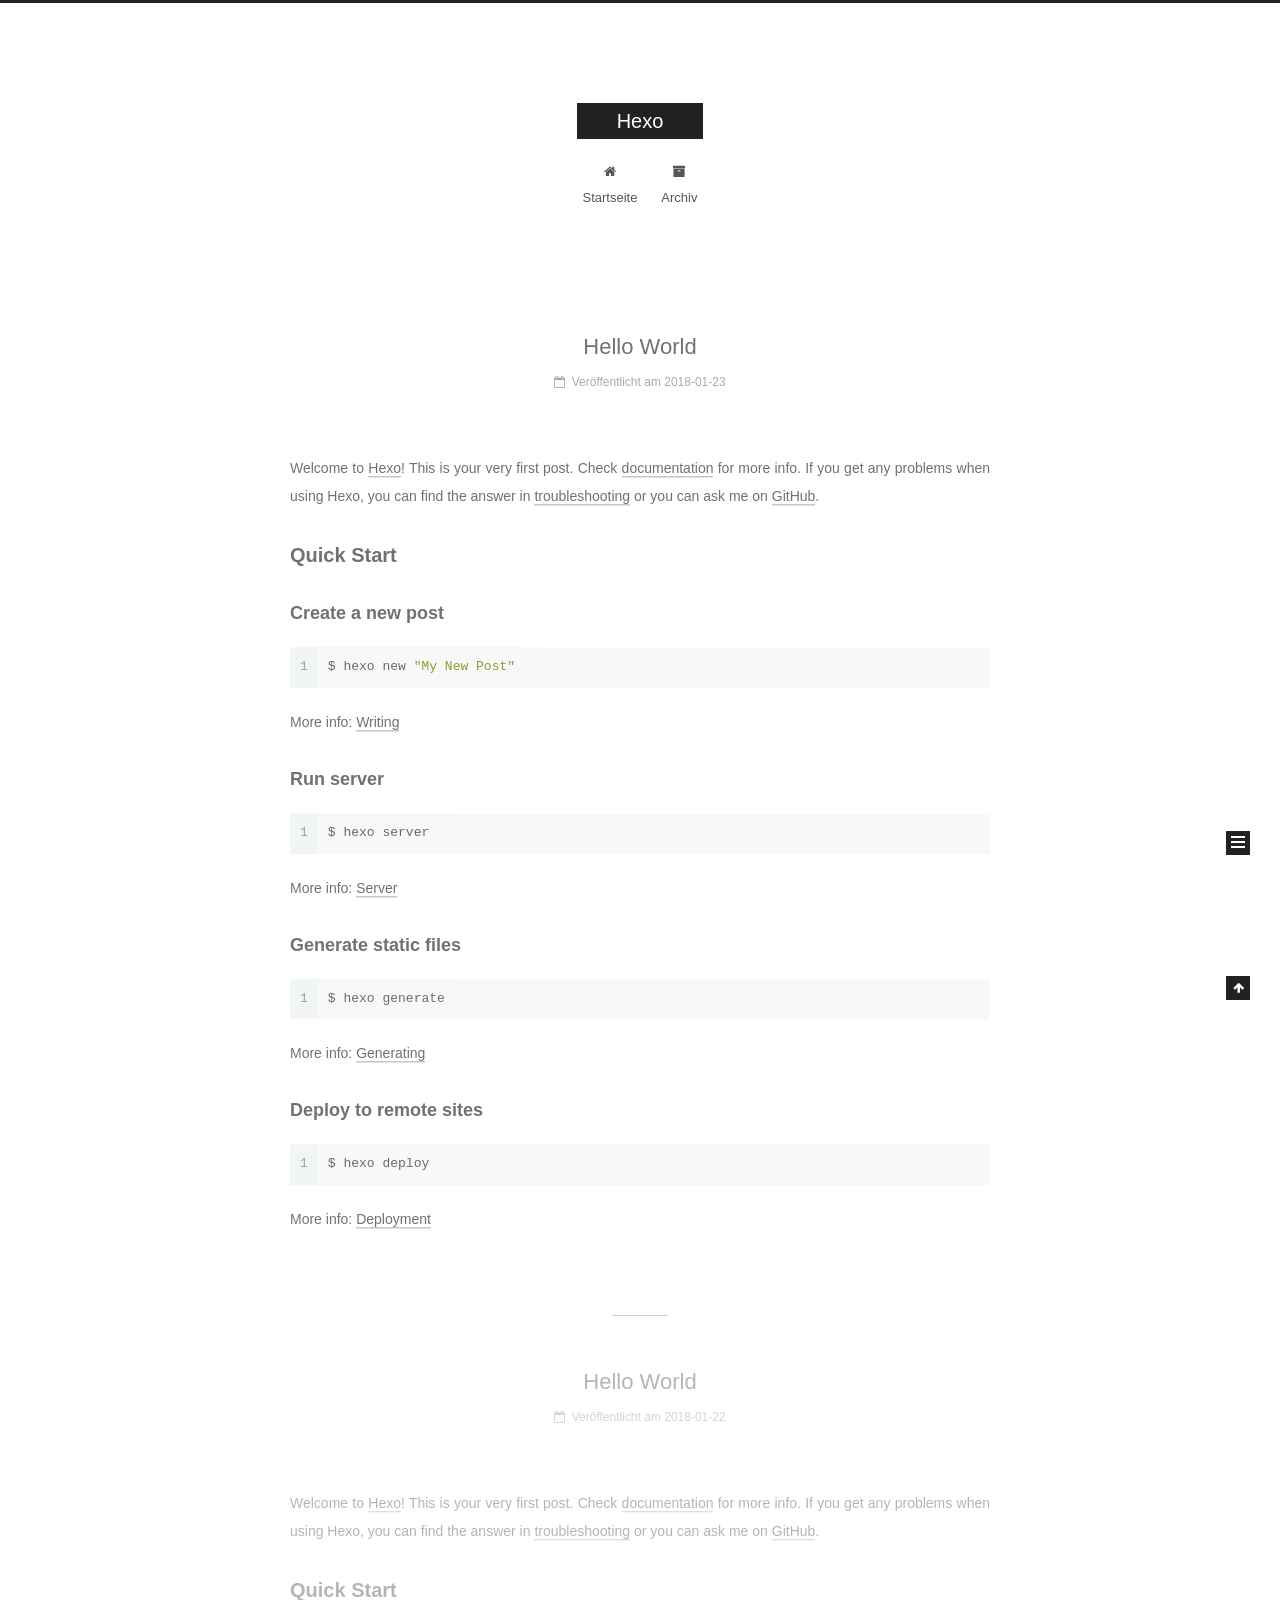
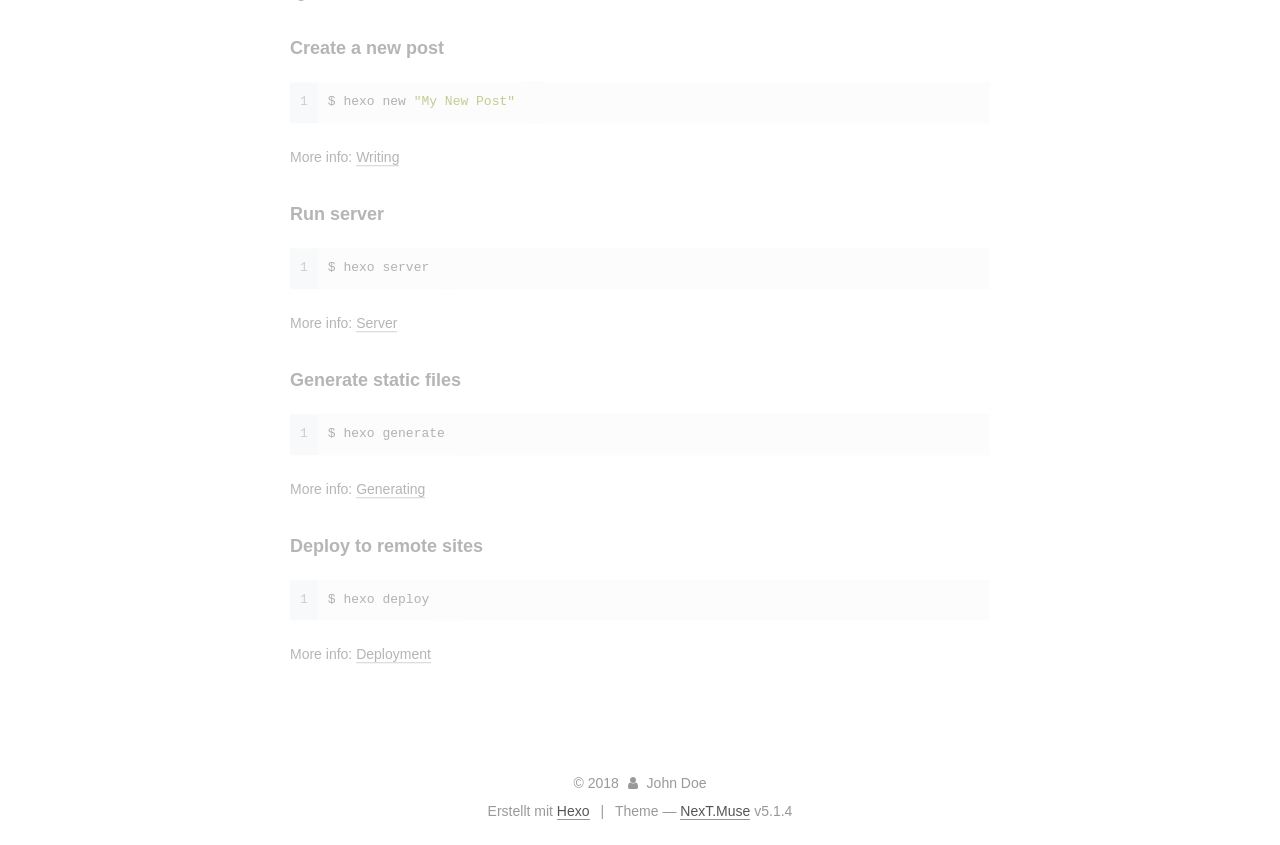
<file: index.html>
<!DOCTYPE html>



  


<html class="theme-next muse use-motion" lang="">
<head>
  <meta charset="UTF-8"/>
<meta http-equiv="X-UA-Compatible" content="IE=edge" />
<meta name="viewport" content="width=device-width, initial-scale=1, maximum-scale=1"/>
<meta name="theme-color" content="#222">









<meta http-equiv="Cache-Control" content="no-transform" />
<meta http-equiv="Cache-Control" content="no-siteapp" />
















  
  
  <link href="/lib/fancybox/source/jquery.fancybox.css?v=2.1.5" rel="stylesheet" type="text/css" />







<link href="/lib/font-awesome/css/font-awesome.min.css?v=4.6.2" rel="stylesheet" type="text/css" />

<link href="/css/main.css?v=5.1.4" rel="stylesheet" type="text/css" />


  <link rel="apple-touch-icon" sizes="180x180" href="/images/apple-touch-icon-next.png?v=5.1.4">


  <link rel="icon" type="image/png" sizes="32x32" href="/images/favicon-32x32-next.png?v=5.1.4">


  <link rel="icon" type="image/png" sizes="16x16" href="/images/favicon-16x16-next.png?v=5.1.4">


  <link rel="mask-icon" href="/images/logo.svg?v=5.1.4" color="#222">





  <meta name="keywords" content="Hexo, NexT" />










<meta property="og:type" content="website">
<meta property="og:title" content="Hexo">
<meta property="og:url" content="http://yoursite.com/index.html">
<meta property="og:site_name" content="Hexo">
<meta name="twitter:card" content="summary">
<meta name="twitter:title" content="Hexo">



<script type="text/javascript" id="hexo.configurations">
  var NexT = window.NexT || {};
  var CONFIG = {
    root: '/',
    scheme: 'Muse',
    version: '5.1.4',
    sidebar: {"position":"left","display":"post","offset":12,"b2t":false,"scrollpercent":false,"onmobile":false},
    fancybox: true,
    tabs: true,
    motion: {"enable":true,"async":false,"transition":{"post_block":"fadeIn","post_header":"slideDownIn","post_body":"slideDownIn","coll_header":"slideLeftIn","sidebar":"slideUpIn"}},
    duoshuo: {
      userId: '0',
      author: 'Author'
    },
    algolia: {
      applicationID: '',
      apiKey: '',
      indexName: '',
      hits: {"per_page":10},
      labels: {"input_placeholder":"Search for Posts","hits_empty":"We didn't find any results for the search: ${query}","hits_stats":"${hits} results found in ${time} ms"}
    }
  };
</script>



  <link rel="canonical" href="http://yoursite.com/"/>





  <title>Hexo</title>
  








</head>

<body itemscope itemtype="http://schema.org/WebPage" lang="">

  
  
    
  

  <div class="container sidebar-position-left 
  page-home">
    <div class="headband"></div>

    <header id="header" class="header" itemscope itemtype="http://schema.org/WPHeader">
      <div class="header-inner"><div class="site-brand-wrapper">
  <div class="site-meta ">
    

    <div class="custom-logo-site-title">
      <a href="/"  class="brand" rel="start">
        <span class="logo-line-before"><i></i></span>
        <span class="site-title">Hexo</span>
        <span class="logo-line-after"><i></i></span>
      </a>
    </div>
      
        <p class="site-subtitle"></p>
      
  </div>

  <div class="site-nav-toggle">
    <button>
      <span class="btn-bar"></span>
      <span class="btn-bar"></span>
      <span class="btn-bar"></span>
    </button>
  </div>
</div>

<nav class="site-nav">
  

  
    <ul id="menu" class="menu">
      
        
        <li class="menu-item menu-item-home">
          <a href="/" rel="section">
            
              <i class="menu-item-icon fa fa-fw fa-home"></i> <br />
            
            Startseite
          </a>
        </li>
      
        
        <li class="menu-item menu-item-archives">
          <a href="/archives/" rel="section">
            
              <i class="menu-item-icon fa fa-fw fa-archive"></i> <br />
            
            Archiv
          </a>
        </li>
      

      
    </ul>
  

  
</nav>



 </div>
    </header>

    <main id="main" class="main">
      <div class="main-inner">
        <div class="content-wrap">
          <div id="content" class="content">
            
  <section id="posts" class="posts-expand">
    
      

  

  
  
  

  <article class="post post-type-normal" itemscope itemtype="http://schema.org/Article">
  
  
  
  <div class="post-block">
    <link itemprop="mainEntityOfPage" href="http://yoursite.com/2018/01/23/c语言/">

    <span hidden itemprop="author" itemscope itemtype="http://schema.org/Person">
      <meta itemprop="name" content="John Doe">
      <meta itemprop="description" content="">
      <meta itemprop="image" content="/images/avatar.gif">
    </span>

    <span hidden itemprop="publisher" itemscope itemtype="http://schema.org/Organization">
      <meta itemprop="name" content="Hexo">
    </span>

    
      <header class="post-header">

        
        
          <h1 class="post-title" itemprop="name headline">
                
                <a class="post-title-link" href="/2018/01/23/c语言/" itemprop="url">Hello World</a></h1>
        

        <div class="post-meta">
          <span class="post-time">
            
              <span class="post-meta-item-icon">
                <i class="fa fa-calendar-o"></i>
              </span>
              
                <span class="post-meta-item-text">Veröffentlicht am</span>
              
              <time title="Post created" itemprop="dateCreated datePublished" datetime="2018-01-23T13:06:27+08:00">
                2018-01-23
              </time>
            

            

            
          </span>

          

          
            
          

          
          

          

          

          

        </div>
      </header>
    

    
    
    
    <div class="post-body" itemprop="articleBody">

      
      

      
        
          
            <p>Welcome to <a href="https://hexo.io/" target="_blank" rel="noopener">Hexo</a>! This is your very first post. Check <a href="https://hexo.io/docs/" target="_blank" rel="noopener">documentation</a> for more info. If you get any problems when using Hexo, you can find the answer in <a href="https://hexo.io/docs/troubleshooting.html" target="_blank" rel="noopener">troubleshooting</a> or you can ask me on <a href="https://github.com/hexojs/hexo/issues" target="_blank" rel="noopener">GitHub</a>.</p>
<h2 id="Quick-Start"><a href="#Quick-Start" class="headerlink" title="Quick Start"></a>Quick Start</h2><h3 id="Create-a-new-post"><a href="#Create-a-new-post" class="headerlink" title="Create a new post"></a>Create a new post</h3><figure class="highlight bash"><table><tr><td class="gutter"><pre><span class="line">1</span><br></pre></td><td class="code"><pre><span class="line">$ hexo new <span class="string">"My New Post"</span></span><br></pre></td></tr></table></figure>
<p>More info: <a href="https://hexo.io/docs/writing.html" target="_blank" rel="noopener">Writing</a></p>
<h3 id="Run-server"><a href="#Run-server" class="headerlink" title="Run server"></a>Run server</h3><figure class="highlight bash"><table><tr><td class="gutter"><pre><span class="line">1</span><br></pre></td><td class="code"><pre><span class="line">$ hexo server</span><br></pre></td></tr></table></figure>
<p>More info: <a href="https://hexo.io/docs/server.html" target="_blank" rel="noopener">Server</a></p>
<h3 id="Generate-static-files"><a href="#Generate-static-files" class="headerlink" title="Generate static files"></a>Generate static files</h3><figure class="highlight bash"><table><tr><td class="gutter"><pre><span class="line">1</span><br></pre></td><td class="code"><pre><span class="line">$ hexo generate</span><br></pre></td></tr></table></figure>
<p>More info: <a href="https://hexo.io/docs/generating.html" target="_blank" rel="noopener">Generating</a></p>
<h3 id="Deploy-to-remote-sites"><a href="#Deploy-to-remote-sites" class="headerlink" title="Deploy to remote sites"></a>Deploy to remote sites</h3><figure class="highlight bash"><table><tr><td class="gutter"><pre><span class="line">1</span><br></pre></td><td class="code"><pre><span class="line">$ hexo deploy</span><br></pre></td></tr></table></figure>
<p>More info: <a href="https://hexo.io/docs/deployment.html" target="_blank" rel="noopener">Deployment</a></p>

          
        
      
    </div>
    
    
    

    

    

    

    <footer class="post-footer">
      

      

      

      
      
        <div class="post-eof"></div>
      
    </footer>
  </div>
  
  
  
  </article>


    
      

  

  
  
  

  <article class="post post-type-normal" itemscope itemtype="http://schema.org/Article">
  
  
  
  <div class="post-block">
    <link itemprop="mainEntityOfPage" href="http://yoursite.com/2018/01/22/hello-world/">

    <span hidden itemprop="author" itemscope itemtype="http://schema.org/Person">
      <meta itemprop="name" content="John Doe">
      <meta itemprop="description" content="">
      <meta itemprop="image" content="/images/avatar.gif">
    </span>

    <span hidden itemprop="publisher" itemscope itemtype="http://schema.org/Organization">
      <meta itemprop="name" content="Hexo">
    </span>

    
      <header class="post-header">

        
        
          <h1 class="post-title" itemprop="name headline">
                
                <a class="post-title-link" href="/2018/01/22/hello-world/" itemprop="url">Hello World</a></h1>
        

        <div class="post-meta">
          <span class="post-time">
            
              <span class="post-meta-item-icon">
                <i class="fa fa-calendar-o"></i>
              </span>
              
                <span class="post-meta-item-text">Veröffentlicht am</span>
              
              <time title="Post created" itemprop="dateCreated datePublished" datetime="2018-01-22T14:11:25+08:00">
                2018-01-22
              </time>
            

            

            
          </span>

          

          
            
          

          
          

          

          

          

        </div>
      </header>
    

    
    
    
    <div class="post-body" itemprop="articleBody">

      
      

      
        
          
            <p>Welcome to <a href="https://hexo.io/" target="_blank" rel="noopener">Hexo</a>! This is your very first post. Check <a href="https://hexo.io/docs/" target="_blank" rel="noopener">documentation</a> for more info. If you get any problems when using Hexo, you can find the answer in <a href="https://hexo.io/docs/troubleshooting.html" target="_blank" rel="noopener">troubleshooting</a> or you can ask me on <a href="https://github.com/hexojs/hexo/issues" target="_blank" rel="noopener">GitHub</a>.</p>
<h2 id="Quick-Start"><a href="#Quick-Start" class="headerlink" title="Quick Start"></a>Quick Start</h2><h3 id="Create-a-new-post"><a href="#Create-a-new-post" class="headerlink" title="Create a new post"></a>Create a new post</h3><figure class="highlight bash"><table><tr><td class="gutter"><pre><span class="line">1</span><br></pre></td><td class="code"><pre><span class="line">$ hexo new <span class="string">"My New Post"</span></span><br></pre></td></tr></table></figure>
<p>More info: <a href="https://hexo.io/docs/writing.html" target="_blank" rel="noopener">Writing</a></p>
<h3 id="Run-server"><a href="#Run-server" class="headerlink" title="Run server"></a>Run server</h3><figure class="highlight bash"><table><tr><td class="gutter"><pre><span class="line">1</span><br></pre></td><td class="code"><pre><span class="line">$ hexo server</span><br></pre></td></tr></table></figure>
<p>More info: <a href="https://hexo.io/docs/server.html" target="_blank" rel="noopener">Server</a></p>
<h3 id="Generate-static-files"><a href="#Generate-static-files" class="headerlink" title="Generate static files"></a>Generate static files</h3><figure class="highlight bash"><table><tr><td class="gutter"><pre><span class="line">1</span><br></pre></td><td class="code"><pre><span class="line">$ hexo generate</span><br></pre></td></tr></table></figure>
<p>More info: <a href="https://hexo.io/docs/generating.html" target="_blank" rel="noopener">Generating</a></p>
<h3 id="Deploy-to-remote-sites"><a href="#Deploy-to-remote-sites" class="headerlink" title="Deploy to remote sites"></a>Deploy to remote sites</h3><figure class="highlight bash"><table><tr><td class="gutter"><pre><span class="line">1</span><br></pre></td><td class="code"><pre><span class="line">$ hexo deploy</span><br></pre></td></tr></table></figure>
<p>More info: <a href="https://hexo.io/docs/deployment.html" target="_blank" rel="noopener">Deployment</a></p>

          
        
      
    </div>
    
    
    

    

    

    

    <footer class="post-footer">
      

      

      

      
      
        <div class="post-eof"></div>
      
    </footer>
  </div>
  
  
  
  </article>


    
  </section>

  


          </div>
          


          

        </div>
        
          
  
  <div class="sidebar-toggle">
    <div class="sidebar-toggle-line-wrap">
      <span class="sidebar-toggle-line sidebar-toggle-line-first"></span>
      <span class="sidebar-toggle-line sidebar-toggle-line-middle"></span>
      <span class="sidebar-toggle-line sidebar-toggle-line-last"></span>
    </div>
  </div>

  <aside id="sidebar" class="sidebar">
    
    <div class="sidebar-inner">

      

      

      <section class="site-overview-wrap sidebar-panel sidebar-panel-active">
        <div class="site-overview">
          <div class="site-author motion-element" itemprop="author" itemscope itemtype="http://schema.org/Person">
            
              <p class="site-author-name" itemprop="name">John Doe</p>
              <p class="site-description motion-element" itemprop="description"></p>
          </div>

          <nav class="site-state motion-element">

            
              <div class="site-state-item site-state-posts">
              
                <a href="/archives/">
              
                  <span class="site-state-item-count">2</span>
                  <span class="site-state-item-name">Artikel</span>
                </a>
              </div>
            

            

            

          </nav>

          

          

          
          

          
          

          

        </div>
      </section>

      

      

    </div>
  </aside>


        
      </div>
    </main>

    <footer id="footer" class="footer">
      <div class="footer-inner">
        <div class="copyright">&copy; <span itemprop="copyrightYear">2018</span>
  <span class="with-love">
    <i class="fa fa-user"></i>
  </span>
  <span class="author" itemprop="copyrightHolder">John Doe</span>

  
</div>


  <div class="powered-by">Erstellt mit  <a class="theme-link" target="_blank" href="https://hexo.io">Hexo</a></div>



  <span class="post-meta-divider">|</span>



  <div class="theme-info">Theme &mdash; <a class="theme-link" target="_blank" href="https://github.com/iissnan/hexo-theme-next">NexT.Muse</a> v5.1.4</div>




        







        
      </div>
    </footer>

    
      <div class="back-to-top">
        <i class="fa fa-arrow-up"></i>
        
      </div>
    

    

  </div>

  

<script type="text/javascript">
  if (Object.prototype.toString.call(window.Promise) !== '[object Function]') {
    window.Promise = null;
  }
</script>









  












  
  
    <script type="text/javascript" src="/lib/jquery/index.js?v=2.1.3"></script>
  

  
  
    <script type="text/javascript" src="/lib/fastclick/lib/fastclick.min.js?v=1.0.6"></script>
  

  
  
    <script type="text/javascript" src="/lib/jquery_lazyload/jquery.lazyload.js?v=1.9.7"></script>
  

  
  
    <script type="text/javascript" src="/lib/velocity/velocity.min.js?v=1.2.1"></script>
  

  
  
    <script type="text/javascript" src="/lib/velocity/velocity.ui.min.js?v=1.2.1"></script>
  

  
  
    <script type="text/javascript" src="/lib/fancybox/source/jquery.fancybox.pack.js?v=2.1.5"></script>
  


  


  <script type="text/javascript" src="/js/src/utils.js?v=5.1.4"></script>

  <script type="text/javascript" src="/js/src/motion.js?v=5.1.4"></script>



  
  

  

  


  <script type="text/javascript" src="/js/src/bootstrap.js?v=5.1.4"></script>



  


  




	





  





  












  





  

  

  

  
  

  

  

  

</body>
</html>
</file>
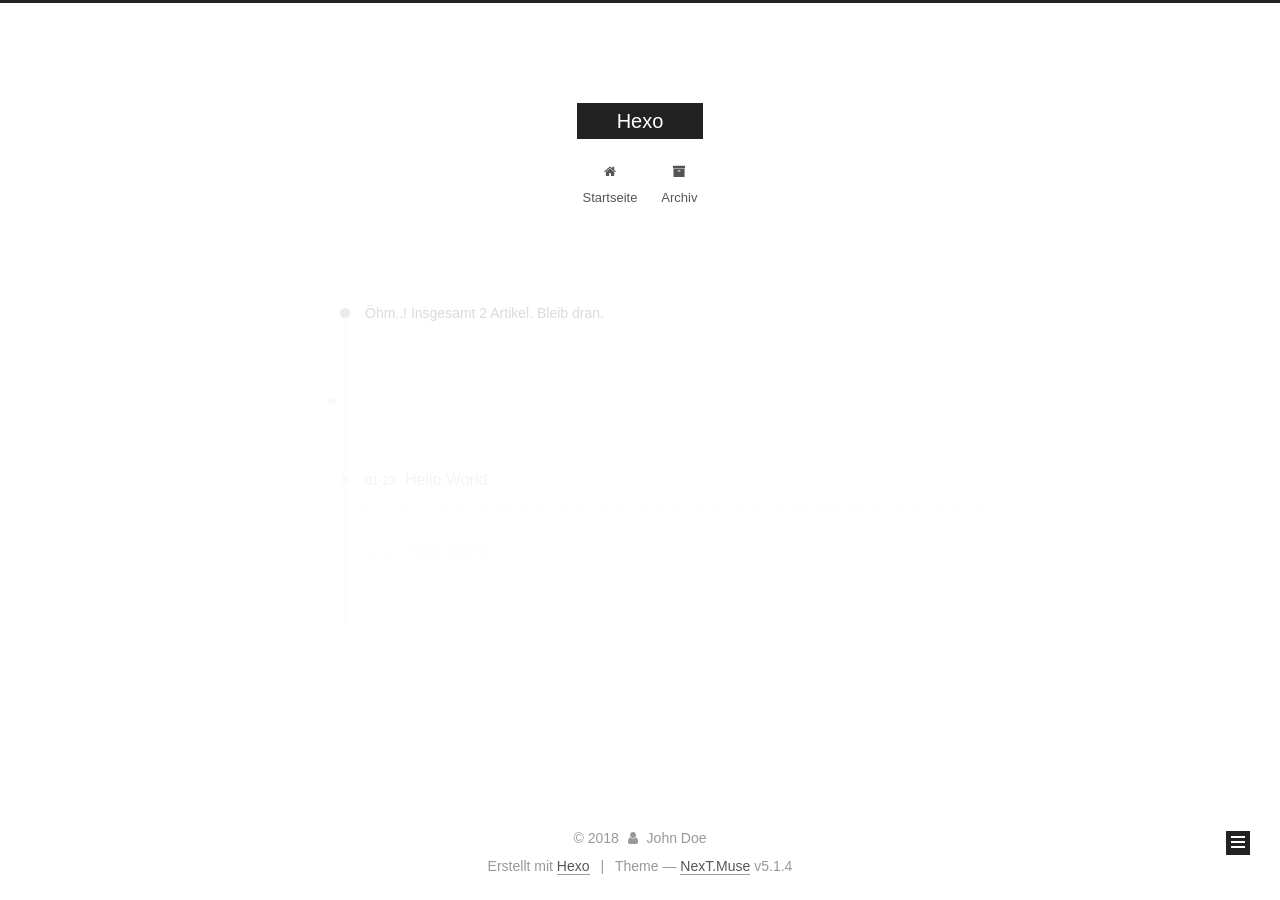
<file: archives/index.html>
<!DOCTYPE html>



  


<html class="theme-next muse use-motion" lang="">
<head>
  <meta charset="UTF-8"/>
<meta http-equiv="X-UA-Compatible" content="IE=edge" />
<meta name="viewport" content="width=device-width, initial-scale=1, maximum-scale=1"/>
<meta name="theme-color" content="#222">









<meta http-equiv="Cache-Control" content="no-transform" />
<meta http-equiv="Cache-Control" content="no-siteapp" />
















  
  
  <link href="/lib/fancybox/source/jquery.fancybox.css?v=2.1.5" rel="stylesheet" type="text/css" />







<link href="/lib/font-awesome/css/font-awesome.min.css?v=4.6.2" rel="stylesheet" type="text/css" />

<link href="/css/main.css?v=5.1.4" rel="stylesheet" type="text/css" />


  <link rel="apple-touch-icon" sizes="180x180" href="/images/apple-touch-icon-next.png?v=5.1.4">


  <link rel="icon" type="image/png" sizes="32x32" href="/images/favicon-32x32-next.png?v=5.1.4">


  <link rel="icon" type="image/png" sizes="16x16" href="/images/favicon-16x16-next.png?v=5.1.4">


  <link rel="mask-icon" href="/images/logo.svg?v=5.1.4" color="#222">





  <meta name="keywords" content="Hexo, NexT" />










<meta property="og:type" content="website">
<meta property="og:title" content="Hexo">
<meta property="og:url" content="http://yoursite.com/archives/index.html">
<meta property="og:site_name" content="Hexo">
<meta name="twitter:card" content="summary">
<meta name="twitter:title" content="Hexo">



<script type="text/javascript" id="hexo.configurations">
  var NexT = window.NexT || {};
  var CONFIG = {
    root: '/',
    scheme: 'Muse',
    version: '5.1.4',
    sidebar: {"position":"left","display":"post","offset":12,"b2t":false,"scrollpercent":false,"onmobile":false},
    fancybox: true,
    tabs: true,
    motion: {"enable":true,"async":false,"transition":{"post_block":"fadeIn","post_header":"slideDownIn","post_body":"slideDownIn","coll_header":"slideLeftIn","sidebar":"slideUpIn"}},
    duoshuo: {
      userId: '0',
      author: 'Author'
    },
    algolia: {
      applicationID: '',
      apiKey: '',
      indexName: '',
      hits: {"per_page":10},
      labels: {"input_placeholder":"Search for Posts","hits_empty":"We didn't find any results for the search: ${query}","hits_stats":"${hits} results found in ${time} ms"}
    }
  };
</script>



  <link rel="canonical" href="http://yoursite.com/archives/"/>





  <title>Archiv | Hexo</title>
  








</head>

<body itemscope itemtype="http://schema.org/WebPage" lang="">

  
  
    
  

  <div class="container sidebar-position-left page-archive">
    <div class="headband"></div>

    <header id="header" class="header" itemscope itemtype="http://schema.org/WPHeader">
      <div class="header-inner"><div class="site-brand-wrapper">
  <div class="site-meta ">
    

    <div class="custom-logo-site-title">
      <a href="/"  class="brand" rel="start">
        <span class="logo-line-before"><i></i></span>
        <span class="site-title">Hexo</span>
        <span class="logo-line-after"><i></i></span>
      </a>
    </div>
      
        <p class="site-subtitle"></p>
      
  </div>

  <div class="site-nav-toggle">
    <button>
      <span class="btn-bar"></span>
      <span class="btn-bar"></span>
      <span class="btn-bar"></span>
    </button>
  </div>
</div>

<nav class="site-nav">
  

  
    <ul id="menu" class="menu">
      
        
        <li class="menu-item menu-item-home">
          <a href="/" rel="section">
            
              <i class="menu-item-icon fa fa-fw fa-home"></i> <br />
            
            Startseite
          </a>
        </li>
      
        
        <li class="menu-item menu-item-archives">
          <a href="/archives/" rel="section">
            
              <i class="menu-item-icon fa fa-fw fa-archive"></i> <br />
            
            Archiv
          </a>
        </li>
      

      
    </ul>
  

  
</nav>



 </div>
    </header>

    <main id="main" class="main">
      <div class="main-inner">
        <div class="content-wrap">
          <div id="content" class="content">
            

  
  
  
  <div class="post-block archive">
    <div id="posts" class="posts-collapse">
      <span class="archive-move-on"></span>

      <span class="archive-page-counter">
        
        
        
          
        
        Öhm..! Insgesamt 2 Artikel. Bleib dran.
      </span>

      

        
        
        

        
          
          <div class="collection-title">
            <h1 class="archive-year" id="archive-year-2018">2018</h1>
          </div>
        
        

        

  <article class="post post-type-normal" itemscope itemtype="http://schema.org/Article">
    <header class="post-header">

      <h2 class="post-title">
        
            <a class="post-title-link" href="/2018/01/23/c语言/" itemprop="url">
              
                <span itemprop="name">Hello World</span>
              
            </a>
        
      </h2>

      <div class="post-meta">
        <time class="post-time" itemprop="dateCreated"
              datetime="2018-01-23T13:06:27+08:00"
              content="2018-01-23" >
          01-23
        </time>
      </div>

    </header>
  </article>



      

        
        
        

        
        

        

  <article class="post post-type-normal" itemscope itemtype="http://schema.org/Article">
    <header class="post-header">

      <h2 class="post-title">
        
            <a class="post-title-link" href="/2018/01/22/hello-world/" itemprop="url">
              
                <span itemprop="name">Hello World</span>
              
            </a>
        
      </h2>

      <div class="post-meta">
        <time class="post-time" itemprop="dateCreated"
              datetime="2018-01-22T14:11:25+08:00"
              content="2018-01-22" >
          01-22
        </time>
      </div>

    </header>
  </article>



      

    </div>
  </div>
  
  
  

  



          </div>
          


          

        </div>
        
          
  
  <div class="sidebar-toggle">
    <div class="sidebar-toggle-line-wrap">
      <span class="sidebar-toggle-line sidebar-toggle-line-first"></span>
      <span class="sidebar-toggle-line sidebar-toggle-line-middle"></span>
      <span class="sidebar-toggle-line sidebar-toggle-line-last"></span>
    </div>
  </div>

  <aside id="sidebar" class="sidebar">
    
    <div class="sidebar-inner">

      

      

      <section class="site-overview-wrap sidebar-panel sidebar-panel-active">
        <div class="site-overview">
          <div class="site-author motion-element" itemprop="author" itemscope itemtype="http://schema.org/Person">
            
              <p class="site-author-name" itemprop="name">John Doe</p>
              <p class="site-description motion-element" itemprop="description"></p>
          </div>

          <nav class="site-state motion-element">

            
              <div class="site-state-item site-state-posts">
              
                <a href="/archives/">
              
                  <span class="site-state-item-count">2</span>
                  <span class="site-state-item-name">Artikel</span>
                </a>
              </div>
            

            

            

          </nav>

          

          

          
          

          
          

          

        </div>
      </section>

      

      

    </div>
  </aside>


        
      </div>
    </main>

    <footer id="footer" class="footer">
      <div class="footer-inner">
        <div class="copyright">&copy; <span itemprop="copyrightYear">2018</span>
  <span class="with-love">
    <i class="fa fa-user"></i>
  </span>
  <span class="author" itemprop="copyrightHolder">John Doe</span>

  
</div>


  <div class="powered-by">Erstellt mit  <a class="theme-link" target="_blank" href="https://hexo.io">Hexo</a></div>



  <span class="post-meta-divider">|</span>



  <div class="theme-info">Theme &mdash; <a class="theme-link" target="_blank" href="https://github.com/iissnan/hexo-theme-next">NexT.Muse</a> v5.1.4</div>




        







        
      </div>
    </footer>

    
      <div class="back-to-top">
        <i class="fa fa-arrow-up"></i>
        
      </div>
    

    

  </div>

  

<script type="text/javascript">
  if (Object.prototype.toString.call(window.Promise) !== '[object Function]') {
    window.Promise = null;
  }
</script>









  












  
  
    <script type="text/javascript" src="/lib/jquery/index.js?v=2.1.3"></script>
  

  
  
    <script type="text/javascript" src="/lib/fastclick/lib/fastclick.min.js?v=1.0.6"></script>
  

  
  
    <script type="text/javascript" src="/lib/jquery_lazyload/jquery.lazyload.js?v=1.9.7"></script>
  

  
  
    <script type="text/javascript" src="/lib/velocity/velocity.min.js?v=1.2.1"></script>
  

  
  
    <script type="text/javascript" src="/lib/velocity/velocity.ui.min.js?v=1.2.1"></script>
  

  
  
    <script type="text/javascript" src="/lib/fancybox/source/jquery.fancybox.pack.js?v=2.1.5"></script>
  


  


  <script type="text/javascript" src="/js/src/utils.js?v=5.1.4"></script>

  <script type="text/javascript" src="/js/src/motion.js?v=5.1.4"></script>



  
  

  

  


  <script type="text/javascript" src="/js/src/bootstrap.js?v=5.1.4"></script>



  


  




	





  





  












  





  

  

  

  
  

  

  

  

</body>
</html>
</file>
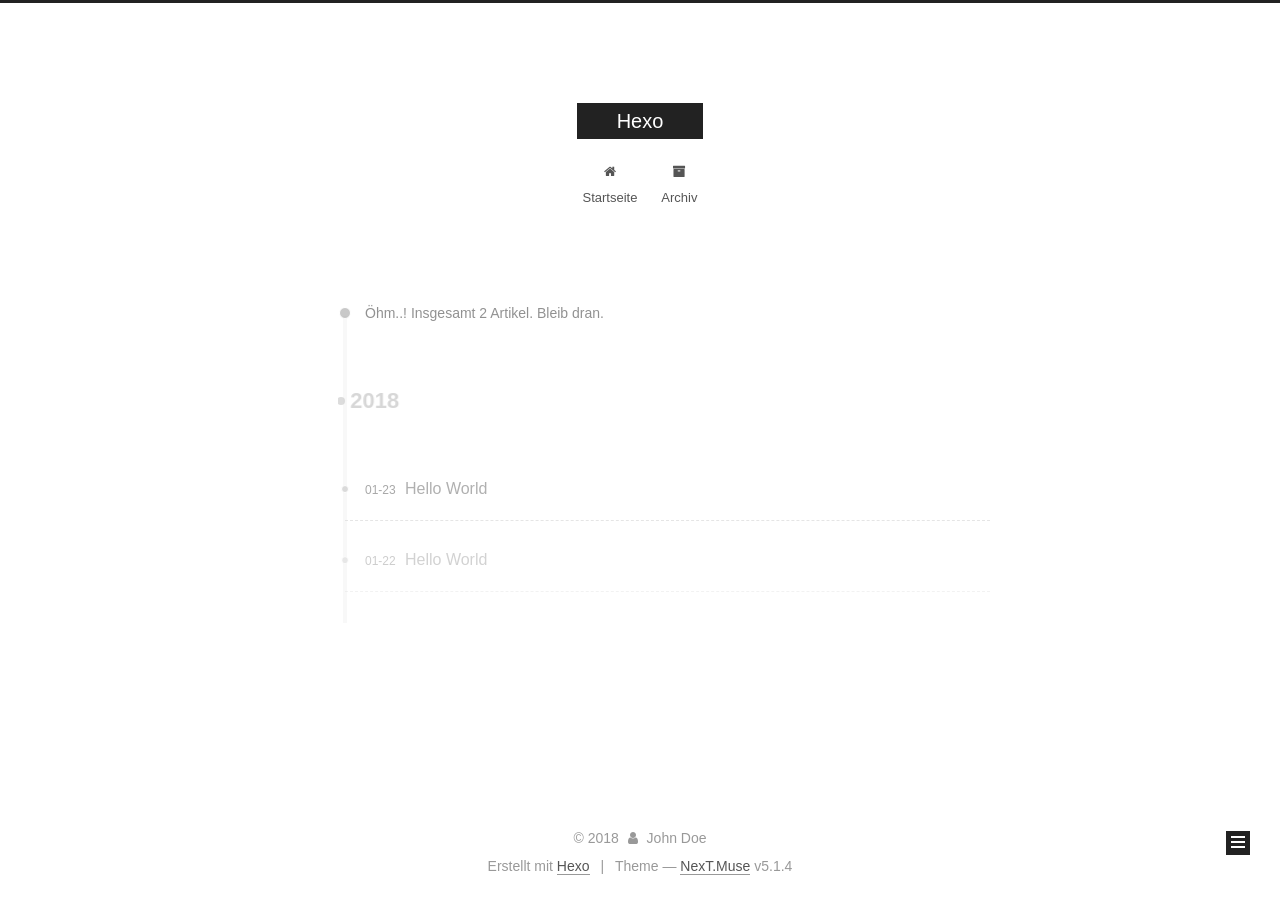
<file: archives/2018/index.html>
<!DOCTYPE html>



  


<html class="theme-next muse use-motion" lang="">
<head>
  <meta charset="UTF-8"/>
<meta http-equiv="X-UA-Compatible" content="IE=edge" />
<meta name="viewport" content="width=device-width, initial-scale=1, maximum-scale=1"/>
<meta name="theme-color" content="#222">









<meta http-equiv="Cache-Control" content="no-transform" />
<meta http-equiv="Cache-Control" content="no-siteapp" />
















  
  
  <link href="/lib/fancybox/source/jquery.fancybox.css?v=2.1.5" rel="stylesheet" type="text/css" />







<link href="/lib/font-awesome/css/font-awesome.min.css?v=4.6.2" rel="stylesheet" type="text/css" />

<link href="/css/main.css?v=5.1.4" rel="stylesheet" type="text/css" />


  <link rel="apple-touch-icon" sizes="180x180" href="/images/apple-touch-icon-next.png?v=5.1.4">


  <link rel="icon" type="image/png" sizes="32x32" href="/images/favicon-32x32-next.png?v=5.1.4">


  <link rel="icon" type="image/png" sizes="16x16" href="/images/favicon-16x16-next.png?v=5.1.4">


  <link rel="mask-icon" href="/images/logo.svg?v=5.1.4" color="#222">





  <meta name="keywords" content="Hexo, NexT" />










<meta property="og:type" content="website">
<meta property="og:title" content="Hexo">
<meta property="og:url" content="http://yoursite.com/archives/2018/index.html">
<meta property="og:site_name" content="Hexo">
<meta name="twitter:card" content="summary">
<meta name="twitter:title" content="Hexo">



<script type="text/javascript" id="hexo.configurations">
  var NexT = window.NexT || {};
  var CONFIG = {
    root: '/',
    scheme: 'Muse',
    version: '5.1.4',
    sidebar: {"position":"left","display":"post","offset":12,"b2t":false,"scrollpercent":false,"onmobile":false},
    fancybox: true,
    tabs: true,
    motion: {"enable":true,"async":false,"transition":{"post_block":"fadeIn","post_header":"slideDownIn","post_body":"slideDownIn","coll_header":"slideLeftIn","sidebar":"slideUpIn"}},
    duoshuo: {
      userId: '0',
      author: 'Author'
    },
    algolia: {
      applicationID: '',
      apiKey: '',
      indexName: '',
      hits: {"per_page":10},
      labels: {"input_placeholder":"Search for Posts","hits_empty":"We didn't find any results for the search: ${query}","hits_stats":"${hits} results found in ${time} ms"}
    }
  };
</script>



  <link rel="canonical" href="http://yoursite.com/archives/2018/"/>





  <title>Archiv | Hexo</title>
  








</head>

<body itemscope itemtype="http://schema.org/WebPage" lang="">

  
  
    
  

  <div class="container sidebar-position-left page-archive">
    <div class="headband"></div>

    <header id="header" class="header" itemscope itemtype="http://schema.org/WPHeader">
      <div class="header-inner"><div class="site-brand-wrapper">
  <div class="site-meta ">
    

    <div class="custom-logo-site-title">
      <a href="/"  class="brand" rel="start">
        <span class="logo-line-before"><i></i></span>
        <span class="site-title">Hexo</span>
        <span class="logo-line-after"><i></i></span>
      </a>
    </div>
      
        <p class="site-subtitle"></p>
      
  </div>

  <div class="site-nav-toggle">
    <button>
      <span class="btn-bar"></span>
      <span class="btn-bar"></span>
      <span class="btn-bar"></span>
    </button>
  </div>
</div>

<nav class="site-nav">
  

  
    <ul id="menu" class="menu">
      
        
        <li class="menu-item menu-item-home">
          <a href="/" rel="section">
            
              <i class="menu-item-icon fa fa-fw fa-home"></i> <br />
            
            Startseite
          </a>
        </li>
      
        
        <li class="menu-item menu-item-archives">
          <a href="/archives/" rel="section">
            
              <i class="menu-item-icon fa fa-fw fa-archive"></i> <br />
            
            Archiv
          </a>
        </li>
      

      
    </ul>
  

  
</nav>



 </div>
    </header>

    <main id="main" class="main">
      <div class="main-inner">
        <div class="content-wrap">
          <div id="content" class="content">
            

  
  
  
  <div class="post-block archive">
    <div id="posts" class="posts-collapse">
      <span class="archive-move-on"></span>

      <span class="archive-page-counter">
        
        
        
          
        
        Öhm..! Insgesamt 2 Artikel. Bleib dran.
      </span>

      

        
        
        

        
          
          <div class="collection-title">
            <h1 class="archive-year" id="archive-year-2018">2018</h1>
          </div>
        
        

        

  <article class="post post-type-normal" itemscope itemtype="http://schema.org/Article">
    <header class="post-header">

      <h2 class="post-title">
        
            <a class="post-title-link" href="/2018/01/23/c语言/" itemprop="url">
              
                <span itemprop="name">Hello World</span>
              
            </a>
        
      </h2>

      <div class="post-meta">
        <time class="post-time" itemprop="dateCreated"
              datetime="2018-01-23T13:06:27+08:00"
              content="2018-01-23" >
          01-23
        </time>
      </div>

    </header>
  </article>



      

        
        
        

        
        

        

  <article class="post post-type-normal" itemscope itemtype="http://schema.org/Article">
    <header class="post-header">

      <h2 class="post-title">
        
            <a class="post-title-link" href="/2018/01/22/hello-world/" itemprop="url">
              
                <span itemprop="name">Hello World</span>
              
            </a>
        
      </h2>

      <div class="post-meta">
        <time class="post-time" itemprop="dateCreated"
              datetime="2018-01-22T14:11:25+08:00"
              content="2018-01-22" >
          01-22
        </time>
      </div>

    </header>
  </article>



      

    </div>
  </div>
  
  
  

  



          </div>
          


          

        </div>
        
          
  
  <div class="sidebar-toggle">
    <div class="sidebar-toggle-line-wrap">
      <span class="sidebar-toggle-line sidebar-toggle-line-first"></span>
      <span class="sidebar-toggle-line sidebar-toggle-line-middle"></span>
      <span class="sidebar-toggle-line sidebar-toggle-line-last"></span>
    </div>
  </div>

  <aside id="sidebar" class="sidebar">
    
    <div class="sidebar-inner">

      

      

      <section class="site-overview-wrap sidebar-panel sidebar-panel-active">
        <div class="site-overview">
          <div class="site-author motion-element" itemprop="author" itemscope itemtype="http://schema.org/Person">
            
              <p class="site-author-name" itemprop="name">John Doe</p>
              <p class="site-description motion-element" itemprop="description"></p>
          </div>

          <nav class="site-state motion-element">

            
              <div class="site-state-item site-state-posts">
              
                <a href="/archives/">
              
                  <span class="site-state-item-count">2</span>
                  <span class="site-state-item-name">Artikel</span>
                </a>
              </div>
            

            

            

          </nav>

          

          

          
          

          
          

          

        </div>
      </section>

      

      

    </div>
  </aside>


        
      </div>
    </main>

    <footer id="footer" class="footer">
      <div class="footer-inner">
        <div class="copyright">&copy; <span itemprop="copyrightYear">2018</span>
  <span class="with-love">
    <i class="fa fa-user"></i>
  </span>
  <span class="author" itemprop="copyrightHolder">John Doe</span>

  
</div>


  <div class="powered-by">Erstellt mit  <a class="theme-link" target="_blank" href="https://hexo.io">Hexo</a></div>



  <span class="post-meta-divider">|</span>



  <div class="theme-info">Theme &mdash; <a class="theme-link" target="_blank" href="https://github.com/iissnan/hexo-theme-next">NexT.Muse</a> v5.1.4</div>




        







        
      </div>
    </footer>

    
      <div class="back-to-top">
        <i class="fa fa-arrow-up"></i>
        
      </div>
    

    

  </div>

  

<script type="text/javascript">
  if (Object.prototype.toString.call(window.Promise) !== '[object Function]') {
    window.Promise = null;
  }
</script>









  












  
  
    <script type="text/javascript" src="/lib/jquery/index.js?v=2.1.3"></script>
  

  
  
    <script type="text/javascript" src="/lib/fastclick/lib/fastclick.min.js?v=1.0.6"></script>
  

  
  
    <script type="text/javascript" src="/lib/jquery_lazyload/jquery.lazyload.js?v=1.9.7"></script>
  

  
  
    <script type="text/javascript" src="/lib/velocity/velocity.min.js?v=1.2.1"></script>
  

  
  
    <script type="text/javascript" src="/lib/velocity/velocity.ui.min.js?v=1.2.1"></script>
  

  
  
    <script type="text/javascript" src="/lib/fancybox/source/jquery.fancybox.pack.js?v=2.1.5"></script>
  


  


  <script type="text/javascript" src="/js/src/utils.js?v=5.1.4"></script>

  <script type="text/javascript" src="/js/src/motion.js?v=5.1.4"></script>



  
  

  

  


  <script type="text/javascript" src="/js/src/bootstrap.js?v=5.1.4"></script>



  


  




	





  





  












  





  

  

  

  
  

  

  

  

</body>
</html>
</file>
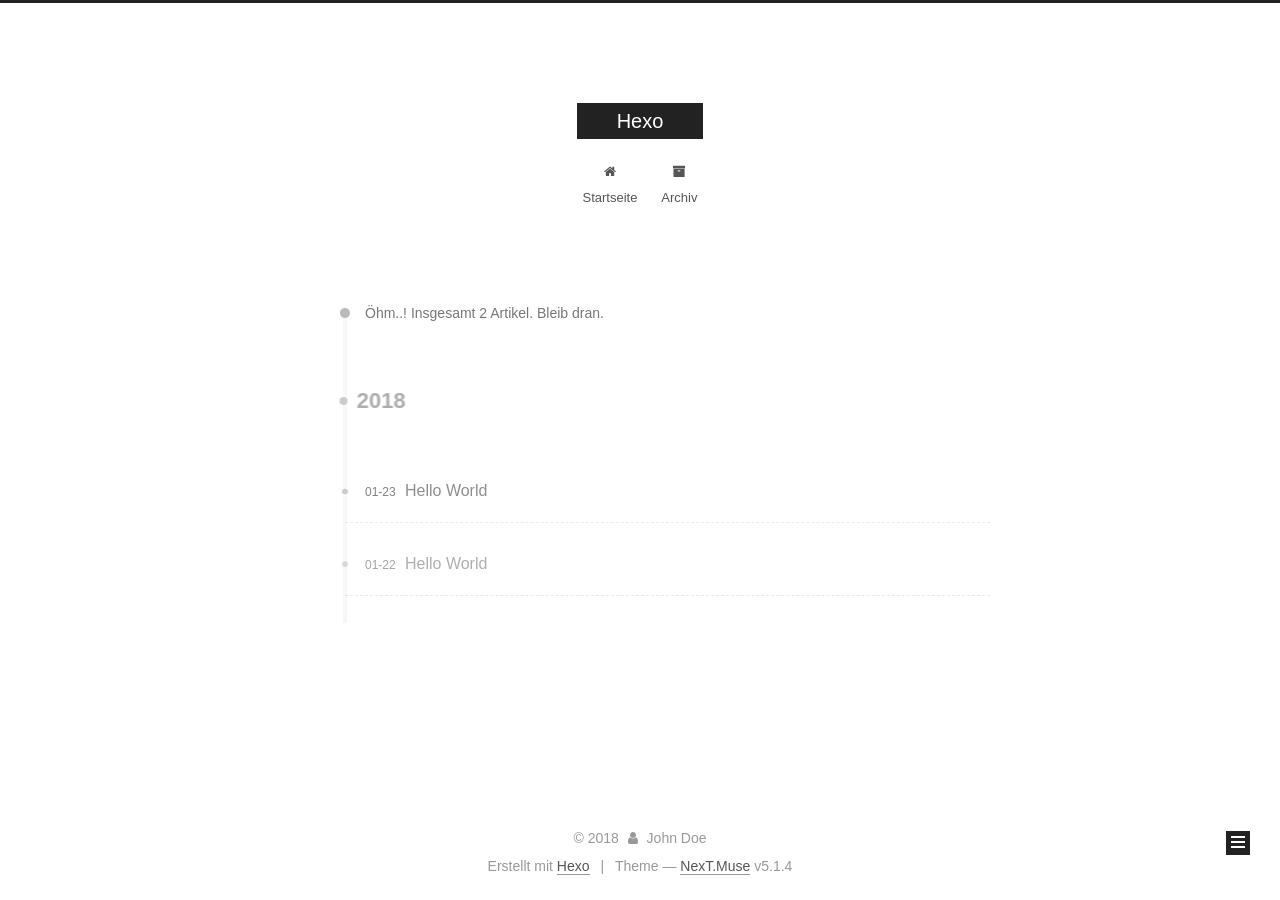
<file: archives/2018/01/index.html>
<!DOCTYPE html>



  


<html class="theme-next muse use-motion" lang="">
<head>
  <meta charset="UTF-8"/>
<meta http-equiv="X-UA-Compatible" content="IE=edge" />
<meta name="viewport" content="width=device-width, initial-scale=1, maximum-scale=1"/>
<meta name="theme-color" content="#222">









<meta http-equiv="Cache-Control" content="no-transform" />
<meta http-equiv="Cache-Control" content="no-siteapp" />
















  
  
  <link href="/lib/fancybox/source/jquery.fancybox.css?v=2.1.5" rel="stylesheet" type="text/css" />







<link href="/lib/font-awesome/css/font-awesome.min.css?v=4.6.2" rel="stylesheet" type="text/css" />

<link href="/css/main.css?v=5.1.4" rel="stylesheet" type="text/css" />


  <link rel="apple-touch-icon" sizes="180x180" href="/images/apple-touch-icon-next.png?v=5.1.4">


  <link rel="icon" type="image/png" sizes="32x32" href="/images/favicon-32x32-next.png?v=5.1.4">


  <link rel="icon" type="image/png" sizes="16x16" href="/images/favicon-16x16-next.png?v=5.1.4">


  <link rel="mask-icon" href="/images/logo.svg?v=5.1.4" color="#222">





  <meta name="keywords" content="Hexo, NexT" />










<meta property="og:type" content="website">
<meta property="og:title" content="Hexo">
<meta property="og:url" content="http://yoursite.com/archives/2018/01/index.html">
<meta property="og:site_name" content="Hexo">
<meta name="twitter:card" content="summary">
<meta name="twitter:title" content="Hexo">



<script type="text/javascript" id="hexo.configurations">
  var NexT = window.NexT || {};
  var CONFIG = {
    root: '/',
    scheme: 'Muse',
    version: '5.1.4',
    sidebar: {"position":"left","display":"post","offset":12,"b2t":false,"scrollpercent":false,"onmobile":false},
    fancybox: true,
    tabs: true,
    motion: {"enable":true,"async":false,"transition":{"post_block":"fadeIn","post_header":"slideDownIn","post_body":"slideDownIn","coll_header":"slideLeftIn","sidebar":"slideUpIn"}},
    duoshuo: {
      userId: '0',
      author: 'Author'
    },
    algolia: {
      applicationID: '',
      apiKey: '',
      indexName: '',
      hits: {"per_page":10},
      labels: {"input_placeholder":"Search for Posts","hits_empty":"We didn't find any results for the search: ${query}","hits_stats":"${hits} results found in ${time} ms"}
    }
  };
</script>



  <link rel="canonical" href="http://yoursite.com/archives/2018/01/"/>





  <title>Archiv | Hexo</title>
  








</head>

<body itemscope itemtype="http://schema.org/WebPage" lang="">

  
  
    
  

  <div class="container sidebar-position-left page-archive">
    <div class="headband"></div>

    <header id="header" class="header" itemscope itemtype="http://schema.org/WPHeader">
      <div class="header-inner"><div class="site-brand-wrapper">
  <div class="site-meta ">
    

    <div class="custom-logo-site-title">
      <a href="/"  class="brand" rel="start">
        <span class="logo-line-before"><i></i></span>
        <span class="site-title">Hexo</span>
        <span class="logo-line-after"><i></i></span>
      </a>
    </div>
      
        <p class="site-subtitle"></p>
      
  </div>

  <div class="site-nav-toggle">
    <button>
      <span class="btn-bar"></span>
      <span class="btn-bar"></span>
      <span class="btn-bar"></span>
    </button>
  </div>
</div>

<nav class="site-nav">
  

  
    <ul id="menu" class="menu">
      
        
        <li class="menu-item menu-item-home">
          <a href="/" rel="section">
            
              <i class="menu-item-icon fa fa-fw fa-home"></i> <br />
            
            Startseite
          </a>
        </li>
      
        
        <li class="menu-item menu-item-archives">
          <a href="/archives/" rel="section">
            
              <i class="menu-item-icon fa fa-fw fa-archive"></i> <br />
            
            Archiv
          </a>
        </li>
      

      
    </ul>
  

  
</nav>



 </div>
    </header>

    <main id="main" class="main">
      <div class="main-inner">
        <div class="content-wrap">
          <div id="content" class="content">
            

  
  
  
  <div class="post-block archive">
    <div id="posts" class="posts-collapse">
      <span class="archive-move-on"></span>

      <span class="archive-page-counter">
        
        
        
          
        
        Öhm..! Insgesamt 2 Artikel. Bleib dran.
      </span>

      

        
        
        

        
          
          <div class="collection-title">
            <h1 class="archive-year" id="archive-year-2018">2018</h1>
          </div>
        
        

        

  <article class="post post-type-normal" itemscope itemtype="http://schema.org/Article">
    <header class="post-header">

      <h2 class="post-title">
        
            <a class="post-title-link" href="/2018/01/23/c语言/" itemprop="url">
              
                <span itemprop="name">Hello World</span>
              
            </a>
        
      </h2>

      <div class="post-meta">
        <time class="post-time" itemprop="dateCreated"
              datetime="2018-01-23T13:06:27+08:00"
              content="2018-01-23" >
          01-23
        </time>
      </div>

    </header>
  </article>



      

        
        
        

        
        

        

  <article class="post post-type-normal" itemscope itemtype="http://schema.org/Article">
    <header class="post-header">

      <h2 class="post-title">
        
            <a class="post-title-link" href="/2018/01/22/hello-world/" itemprop="url">
              
                <span itemprop="name">Hello World</span>
              
            </a>
        
      </h2>

      <div class="post-meta">
        <time class="post-time" itemprop="dateCreated"
              datetime="2018-01-22T14:11:25+08:00"
              content="2018-01-22" >
          01-22
        </time>
      </div>

    </header>
  </article>



      

    </div>
  </div>
  
  
  

  



          </div>
          


          

        </div>
        
          
  
  <div class="sidebar-toggle">
    <div class="sidebar-toggle-line-wrap">
      <span class="sidebar-toggle-line sidebar-toggle-line-first"></span>
      <span class="sidebar-toggle-line sidebar-toggle-line-middle"></span>
      <span class="sidebar-toggle-line sidebar-toggle-line-last"></span>
    </div>
  </div>

  <aside id="sidebar" class="sidebar">
    
    <div class="sidebar-inner">

      

      

      <section class="site-overview-wrap sidebar-panel sidebar-panel-active">
        <div class="site-overview">
          <div class="site-author motion-element" itemprop="author" itemscope itemtype="http://schema.org/Person">
            
              <p class="site-author-name" itemprop="name">John Doe</p>
              <p class="site-description motion-element" itemprop="description"></p>
          </div>

          <nav class="site-state motion-element">

            
              <div class="site-state-item site-state-posts">
              
                <a href="/archives/">
              
                  <span class="site-state-item-count">2</span>
                  <span class="site-state-item-name">Artikel</span>
                </a>
              </div>
            

            

            

          </nav>

          

          

          
          

          
          

          

        </div>
      </section>

      

      

    </div>
  </aside>


        
      </div>
    </main>

    <footer id="footer" class="footer">
      <div class="footer-inner">
        <div class="copyright">&copy; <span itemprop="copyrightYear">2018</span>
  <span class="with-love">
    <i class="fa fa-user"></i>
  </span>
  <span class="author" itemprop="copyrightHolder">John Doe</span>

  
</div>


  <div class="powered-by">Erstellt mit  <a class="theme-link" target="_blank" href="https://hexo.io">Hexo</a></div>



  <span class="post-meta-divider">|</span>



  <div class="theme-info">Theme &mdash; <a class="theme-link" target="_blank" href="https://github.com/iissnan/hexo-theme-next">NexT.Muse</a> v5.1.4</div>




        







        
      </div>
    </footer>

    
      <div class="back-to-top">
        <i class="fa fa-arrow-up"></i>
        
      </div>
    

    

  </div>

  

<script type="text/javascript">
  if (Object.prototype.toString.call(window.Promise) !== '[object Function]') {
    window.Promise = null;
  }
</script>









  












  
  
    <script type="text/javascript" src="/lib/jquery/index.js?v=2.1.3"></script>
  

  
  
    <script type="text/javascript" src="/lib/fastclick/lib/fastclick.min.js?v=1.0.6"></script>
  

  
  
    <script type="text/javascript" src="/lib/jquery_lazyload/jquery.lazyload.js?v=1.9.7"></script>
  

  
  
    <script type="text/javascript" src="/lib/velocity/velocity.min.js?v=1.2.1"></script>
  

  
  
    <script type="text/javascript" src="/lib/velocity/velocity.ui.min.js?v=1.2.1"></script>
  

  
  
    <script type="text/javascript" src="/lib/fancybox/source/jquery.fancybox.pack.js?v=2.1.5"></script>
  


  


  <script type="text/javascript" src="/js/src/utils.js?v=5.1.4"></script>

  <script type="text/javascript" src="/js/src/motion.js?v=5.1.4"></script>



  
  

  

  


  <script type="text/javascript" src="/js/src/bootstrap.js?v=5.1.4"></script>



  


  




	





  





  












  





  

  

  

  
  

  

  

  

</body>
</html>
</file>
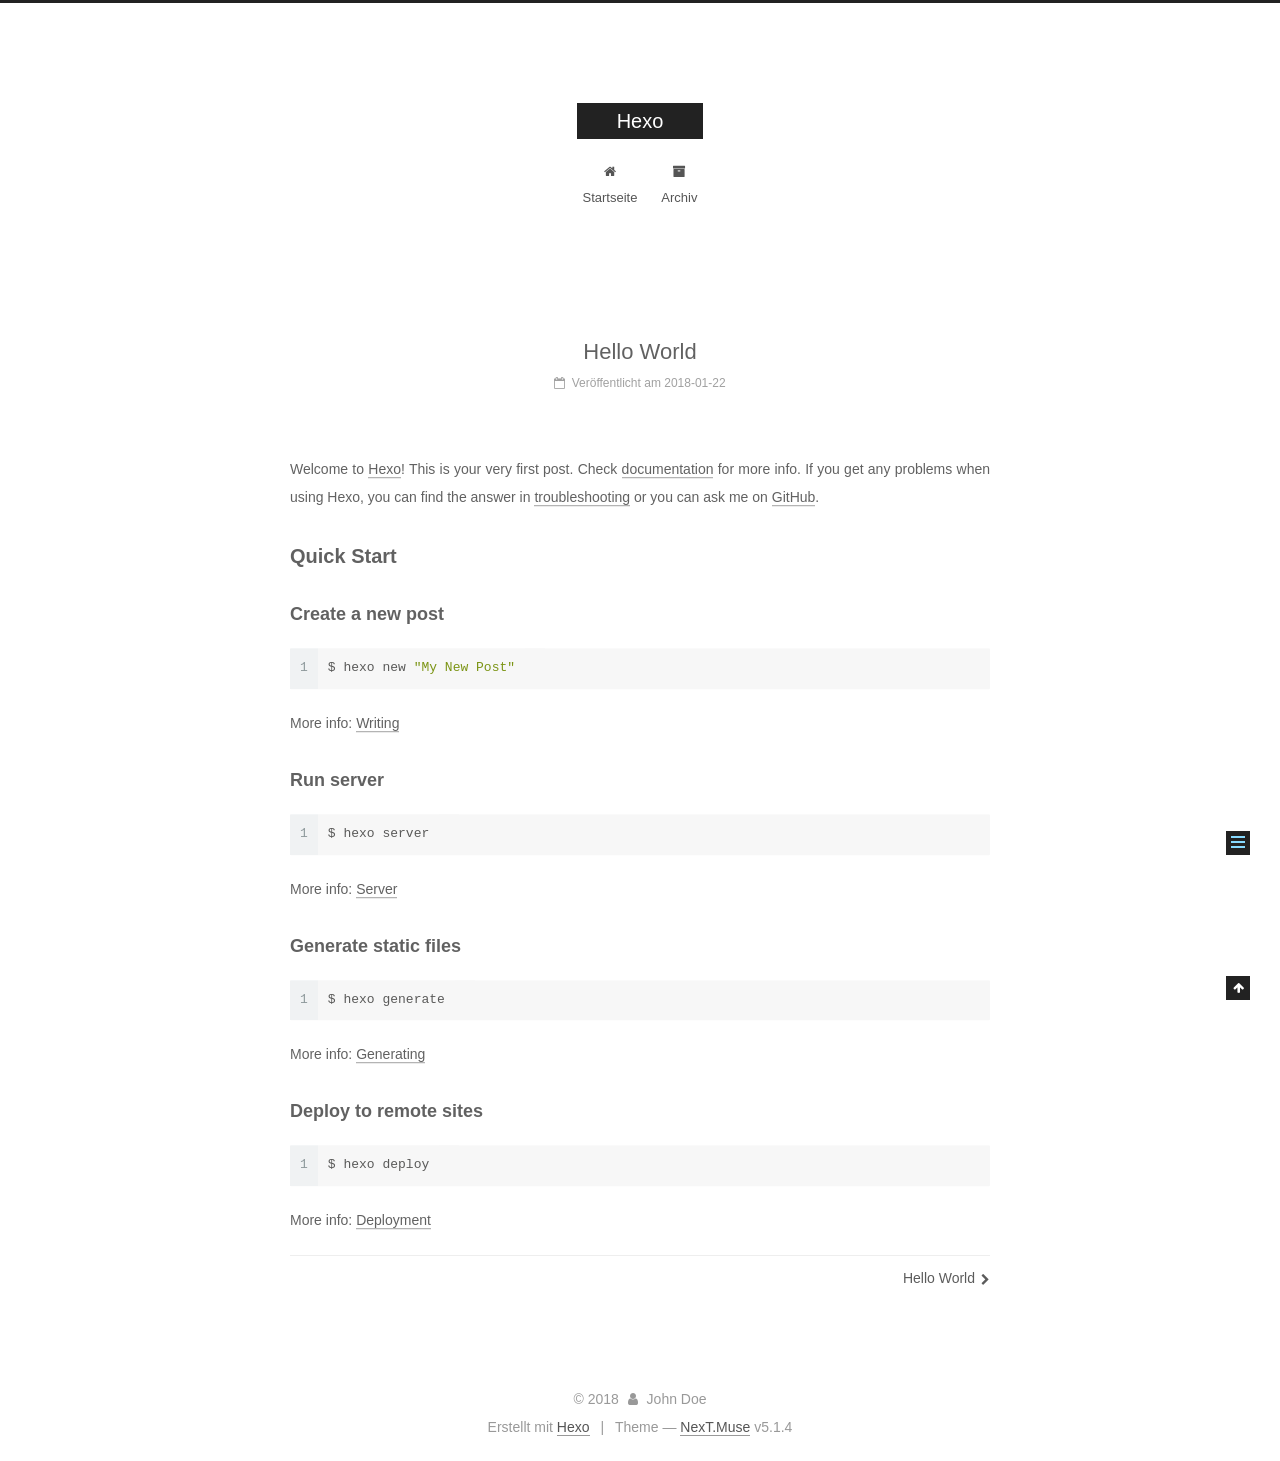
<file: 2018/01/22/hello-world/index.html>
<!DOCTYPE html>



  


<html class="theme-next muse use-motion" lang="">
<head>
  <meta charset="UTF-8"/>
<meta http-equiv="X-UA-Compatible" content="IE=edge" />
<meta name="viewport" content="width=device-width, initial-scale=1, maximum-scale=1"/>
<meta name="theme-color" content="#222">









<meta http-equiv="Cache-Control" content="no-transform" />
<meta http-equiv="Cache-Control" content="no-siteapp" />
















  
  
  <link href="/lib/fancybox/source/jquery.fancybox.css?v=2.1.5" rel="stylesheet" type="text/css" />







<link href="/lib/font-awesome/css/font-awesome.min.css?v=4.6.2" rel="stylesheet" type="text/css" />

<link href="/css/main.css?v=5.1.4" rel="stylesheet" type="text/css" />


  <link rel="apple-touch-icon" sizes="180x180" href="/images/apple-touch-icon-next.png?v=5.1.4">


  <link rel="icon" type="image/png" sizes="32x32" href="/images/favicon-32x32-next.png?v=5.1.4">


  <link rel="icon" type="image/png" sizes="16x16" href="/images/favicon-16x16-next.png?v=5.1.4">


  <link rel="mask-icon" href="/images/logo.svg?v=5.1.4" color="#222">





  <meta name="keywords" content="Hexo, NexT" />










<meta name="description" content="Welcome to Hexo! This is your very first post. Check documentation for more info. If you get any problems when using Hexo, you can find the answer in troubleshooting or you can ask me on GitHub. Quick">
<meta property="og:type" content="article">
<meta property="og:title" content="Hello World">
<meta property="og:url" content="http://yoursite.com/2018/01/22/hello-world/index.html">
<meta property="og:site_name" content="Hexo">
<meta property="og:description" content="Welcome to Hexo! This is your very first post. Check documentation for more info. If you get any problems when using Hexo, you can find the answer in troubleshooting or you can ask me on GitHub. Quick">
<meta property="og:updated_time" content="2018-01-22T06:11:25.527Z">
<meta name="twitter:card" content="summary">
<meta name="twitter:title" content="Hello World">
<meta name="twitter:description" content="Welcome to Hexo! This is your very first post. Check documentation for more info. If you get any problems when using Hexo, you can find the answer in troubleshooting or you can ask me on GitHub. Quick">



<script type="text/javascript" id="hexo.configurations">
  var NexT = window.NexT || {};
  var CONFIG = {
    root: '/',
    scheme: 'Muse',
    version: '5.1.4',
    sidebar: {"position":"left","display":"post","offset":12,"b2t":false,"scrollpercent":false,"onmobile":false},
    fancybox: true,
    tabs: true,
    motion: {"enable":true,"async":false,"transition":{"post_block":"fadeIn","post_header":"slideDownIn","post_body":"slideDownIn","coll_header":"slideLeftIn","sidebar":"slideUpIn"}},
    duoshuo: {
      userId: '0',
      author: 'Author'
    },
    algolia: {
      applicationID: '',
      apiKey: '',
      indexName: '',
      hits: {"per_page":10},
      labels: {"input_placeholder":"Search for Posts","hits_empty":"We didn't find any results for the search: ${query}","hits_stats":"${hits} results found in ${time} ms"}
    }
  };
</script>



  <link rel="canonical" href="http://yoursite.com/2018/01/22/hello-world/"/>





  <title>Hello World | Hexo</title>
  








</head>

<body itemscope itemtype="http://schema.org/WebPage" lang="">

  
  
    
  

  <div class="container sidebar-position-left page-post-detail">
    <div class="headband"></div>

    <header id="header" class="header" itemscope itemtype="http://schema.org/WPHeader">
      <div class="header-inner"><div class="site-brand-wrapper">
  <div class="site-meta ">
    

    <div class="custom-logo-site-title">
      <a href="/"  class="brand" rel="start">
        <span class="logo-line-before"><i></i></span>
        <span class="site-title">Hexo</span>
        <span class="logo-line-after"><i></i></span>
      </a>
    </div>
      
        <p class="site-subtitle"></p>
      
  </div>

  <div class="site-nav-toggle">
    <button>
      <span class="btn-bar"></span>
      <span class="btn-bar"></span>
      <span class="btn-bar"></span>
    </button>
  </div>
</div>

<nav class="site-nav">
  

  
    <ul id="menu" class="menu">
      
        
        <li class="menu-item menu-item-home">
          <a href="/" rel="section">
            
              <i class="menu-item-icon fa fa-fw fa-home"></i> <br />
            
            Startseite
          </a>
        </li>
      
        
        <li class="menu-item menu-item-archives">
          <a href="/archives/" rel="section">
            
              <i class="menu-item-icon fa fa-fw fa-archive"></i> <br />
            
            Archiv
          </a>
        </li>
      

      
    </ul>
  

  
</nav>



 </div>
    </header>

    <main id="main" class="main">
      <div class="main-inner">
        <div class="content-wrap">
          <div id="content" class="content">
            

  <div id="posts" class="posts-expand">
    

  

  
  
  

  <article class="post post-type-normal" itemscope itemtype="http://schema.org/Article">
  
  
  
  <div class="post-block">
    <link itemprop="mainEntityOfPage" href="http://yoursite.com/2018/01/22/hello-world/">

    <span hidden itemprop="author" itemscope itemtype="http://schema.org/Person">
      <meta itemprop="name" content="John Doe">
      <meta itemprop="description" content="">
      <meta itemprop="image" content="/images/avatar.gif">
    </span>

    <span hidden itemprop="publisher" itemscope itemtype="http://schema.org/Organization">
      <meta itemprop="name" content="Hexo">
    </span>

    
      <header class="post-header">

        
        
          <h1 class="post-title" itemprop="name headline">Hello World</h1>
        

        <div class="post-meta">
          <span class="post-time">
            
              <span class="post-meta-item-icon">
                <i class="fa fa-calendar-o"></i>
              </span>
              
                <span class="post-meta-item-text">Veröffentlicht am</span>
              
              <time title="Post created" itemprop="dateCreated datePublished" datetime="2018-01-22T14:11:25+08:00">
                2018-01-22
              </time>
            

            

            
          </span>

          

          
            
          

          
          

          

          

          

        </div>
      </header>
    

    
    
    
    <div class="post-body" itemprop="articleBody">

      
      

      
        <p>Welcome to <a href="https://hexo.io/" target="_blank" rel="noopener">Hexo</a>! This is your very first post. Check <a href="https://hexo.io/docs/" target="_blank" rel="noopener">documentation</a> for more info. If you get any problems when using Hexo, you can find the answer in <a href="https://hexo.io/docs/troubleshooting.html" target="_blank" rel="noopener">troubleshooting</a> or you can ask me on <a href="https://github.com/hexojs/hexo/issues" target="_blank" rel="noopener">GitHub</a>.</p>
<h2 id="Quick-Start"><a href="#Quick-Start" class="headerlink" title="Quick Start"></a>Quick Start</h2><h3 id="Create-a-new-post"><a href="#Create-a-new-post" class="headerlink" title="Create a new post"></a>Create a new post</h3><figure class="highlight bash"><table><tr><td class="gutter"><pre><span class="line">1</span><br></pre></td><td class="code"><pre><span class="line">$ hexo new <span class="string">"My New Post"</span></span><br></pre></td></tr></table></figure>
<p>More info: <a href="https://hexo.io/docs/writing.html" target="_blank" rel="noopener">Writing</a></p>
<h3 id="Run-server"><a href="#Run-server" class="headerlink" title="Run server"></a>Run server</h3><figure class="highlight bash"><table><tr><td class="gutter"><pre><span class="line">1</span><br></pre></td><td class="code"><pre><span class="line">$ hexo server</span><br></pre></td></tr></table></figure>
<p>More info: <a href="https://hexo.io/docs/server.html" target="_blank" rel="noopener">Server</a></p>
<h3 id="Generate-static-files"><a href="#Generate-static-files" class="headerlink" title="Generate static files"></a>Generate static files</h3><figure class="highlight bash"><table><tr><td class="gutter"><pre><span class="line">1</span><br></pre></td><td class="code"><pre><span class="line">$ hexo generate</span><br></pre></td></tr></table></figure>
<p>More info: <a href="https://hexo.io/docs/generating.html" target="_blank" rel="noopener">Generating</a></p>
<h3 id="Deploy-to-remote-sites"><a href="#Deploy-to-remote-sites" class="headerlink" title="Deploy to remote sites"></a>Deploy to remote sites</h3><figure class="highlight bash"><table><tr><td class="gutter"><pre><span class="line">1</span><br></pre></td><td class="code"><pre><span class="line">$ hexo deploy</span><br></pre></td></tr></table></figure>
<p>More info: <a href="https://hexo.io/docs/deployment.html" target="_blank" rel="noopener">Deployment</a></p>

      
    </div>
    
    
    

    

    

    

    <footer class="post-footer">
      

      
      
      

      
        <div class="post-nav">
          <div class="post-nav-next post-nav-item">
            
          </div>

          <span class="post-nav-divider"></span>

          <div class="post-nav-prev post-nav-item">
            
              <a href="/2018/01/23/c语言/" rel="prev" title="Hello World">
                Hello World <i class="fa fa-chevron-right"></i>
              </a>
            
          </div>
        </div>
      

      
      
    </footer>
  </div>
  
  
  
  </article>



    <div class="post-spread">
      
    </div>
  </div>


          </div>
          


          

  



        </div>
        
          
  
  <div class="sidebar-toggle">
    <div class="sidebar-toggle-line-wrap">
      <span class="sidebar-toggle-line sidebar-toggle-line-first"></span>
      <span class="sidebar-toggle-line sidebar-toggle-line-middle"></span>
      <span class="sidebar-toggle-line sidebar-toggle-line-last"></span>
    </div>
  </div>

  <aside id="sidebar" class="sidebar">
    
    <div class="sidebar-inner">

      

      
        <ul class="sidebar-nav motion-element">
          <li class="sidebar-nav-toc sidebar-nav-active" data-target="post-toc-wrap">
            Inhaltsverzeichnis
          </li>
          <li class="sidebar-nav-overview" data-target="site-overview-wrap">
            Übersicht
          </li>
        </ul>
      

      <section class="site-overview-wrap sidebar-panel">
        <div class="site-overview">
          <div class="site-author motion-element" itemprop="author" itemscope itemtype="http://schema.org/Person">
            
              <p class="site-author-name" itemprop="name">John Doe</p>
              <p class="site-description motion-element" itemprop="description"></p>
          </div>

          <nav class="site-state motion-element">

            
              <div class="site-state-item site-state-posts">
              
                <a href="/archives/">
              
                  <span class="site-state-item-count">2</span>
                  <span class="site-state-item-name">Artikel</span>
                </a>
              </div>
            

            

            

          </nav>

          

          

          
          

          
          

          

        </div>
      </section>

      
      <!--noindex-->
        <section class="post-toc-wrap motion-element sidebar-panel sidebar-panel-active">
          <div class="post-toc">

            
              
            

            
              <div class="post-toc-content"><ol class="nav"><li class="nav-item nav-level-2"><a class="nav-link" href="#Quick-Start"><span class="nav-number">1.</span> <span class="nav-text">Quick Start</span></a><ol class="nav-child"><li class="nav-item nav-level-3"><a class="nav-link" href="#Create-a-new-post"><span class="nav-number">1.1.</span> <span class="nav-text">Create a new post</span></a></li><li class="nav-item nav-level-3"><a class="nav-link" href="#Run-server"><span class="nav-number">1.2.</span> <span class="nav-text">Run server</span></a></li><li class="nav-item nav-level-3"><a class="nav-link" href="#Generate-static-files"><span class="nav-number">1.3.</span> <span class="nav-text">Generate static files</span></a></li><li class="nav-item nav-level-3"><a class="nav-link" href="#Deploy-to-remote-sites"><span class="nav-number">1.4.</span> <span class="nav-text">Deploy to remote sites</span></a></li></ol></li></ol></div>
            

          </div>
        </section>
      <!--/noindex-->
      

      

    </div>
  </aside>


        
      </div>
    </main>

    <footer id="footer" class="footer">
      <div class="footer-inner">
        <div class="copyright">&copy; <span itemprop="copyrightYear">2018</span>
  <span class="with-love">
    <i class="fa fa-user"></i>
  </span>
  <span class="author" itemprop="copyrightHolder">John Doe</span>

  
</div>


  <div class="powered-by">Erstellt mit  <a class="theme-link" target="_blank" href="https://hexo.io">Hexo</a></div>



  <span class="post-meta-divider">|</span>



  <div class="theme-info">Theme &mdash; <a class="theme-link" target="_blank" href="https://github.com/iissnan/hexo-theme-next">NexT.Muse</a> v5.1.4</div>




        







        
      </div>
    </footer>

    
      <div class="back-to-top">
        <i class="fa fa-arrow-up"></i>
        
      </div>
    

    

  </div>

  

<script type="text/javascript">
  if (Object.prototype.toString.call(window.Promise) !== '[object Function]') {
    window.Promise = null;
  }
</script>









  












  
  
    <script type="text/javascript" src="/lib/jquery/index.js?v=2.1.3"></script>
  

  
  
    <script type="text/javascript" src="/lib/fastclick/lib/fastclick.min.js?v=1.0.6"></script>
  

  
  
    <script type="text/javascript" src="/lib/jquery_lazyload/jquery.lazyload.js?v=1.9.7"></script>
  

  
  
    <script type="text/javascript" src="/lib/velocity/velocity.min.js?v=1.2.1"></script>
  

  
  
    <script type="text/javascript" src="/lib/velocity/velocity.ui.min.js?v=1.2.1"></script>
  

  
  
    <script type="text/javascript" src="/lib/fancybox/source/jquery.fancybox.pack.js?v=2.1.5"></script>
  


  


  <script type="text/javascript" src="/js/src/utils.js?v=5.1.4"></script>

  <script type="text/javascript" src="/js/src/motion.js?v=5.1.4"></script>



  
  

  
  <script type="text/javascript" src="/js/src/scrollspy.js?v=5.1.4"></script>
<script type="text/javascript" src="/js/src/post-details.js?v=5.1.4"></script>



  


  <script type="text/javascript" src="/js/src/bootstrap.js?v=5.1.4"></script>



  


  




	





  





  












  





  

  

  

  
  

  

  

  

</body>
</html>
</file>
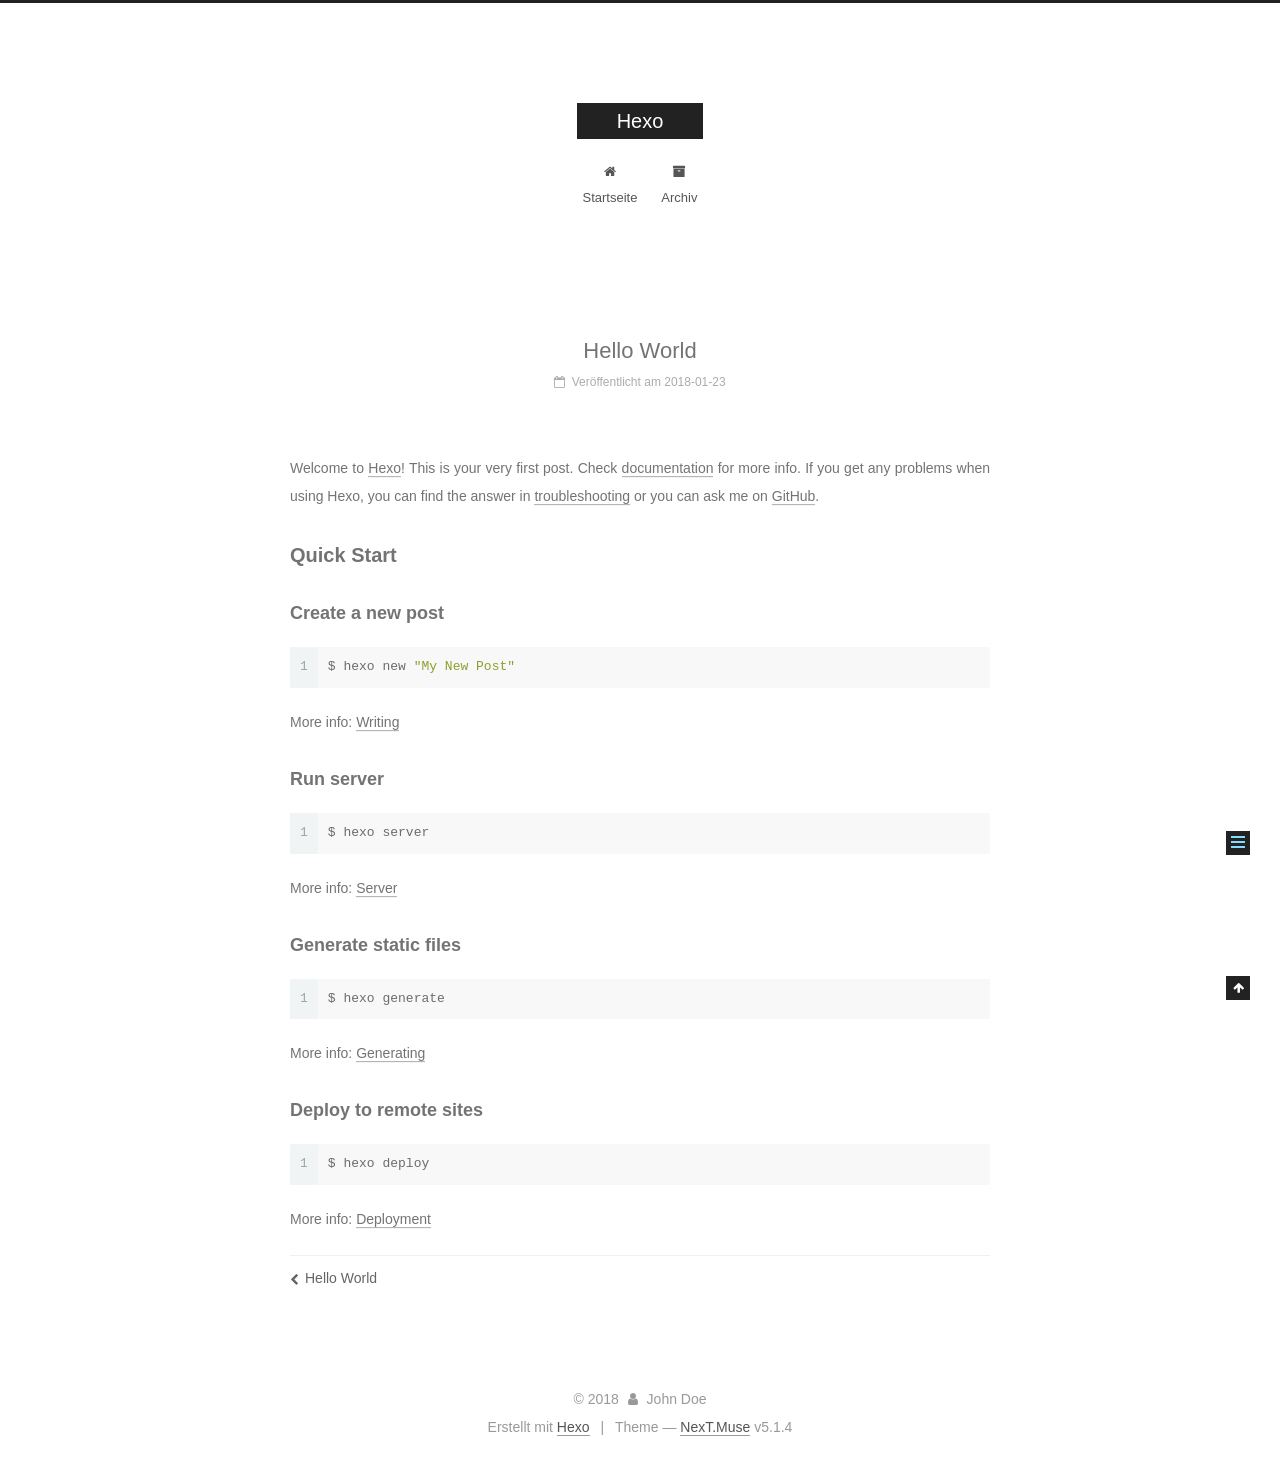
<file: 2018/01/23/c语言/index.html>
<!DOCTYPE html>



  


<html class="theme-next muse use-motion" lang="">
<head>
  <meta charset="UTF-8"/>
<meta http-equiv="X-UA-Compatible" content="IE=edge" />
<meta name="viewport" content="width=device-width, initial-scale=1, maximum-scale=1"/>
<meta name="theme-color" content="#222">









<meta http-equiv="Cache-Control" content="no-transform" />
<meta http-equiv="Cache-Control" content="no-siteapp" />
















  
  
  <link href="/lib/fancybox/source/jquery.fancybox.css?v=2.1.5" rel="stylesheet" type="text/css" />







<link href="/lib/font-awesome/css/font-awesome.min.css?v=4.6.2" rel="stylesheet" type="text/css" />

<link href="/css/main.css?v=5.1.4" rel="stylesheet" type="text/css" />


  <link rel="apple-touch-icon" sizes="180x180" href="/images/apple-touch-icon-next.png?v=5.1.4">


  <link rel="icon" type="image/png" sizes="32x32" href="/images/favicon-32x32-next.png?v=5.1.4">


  <link rel="icon" type="image/png" sizes="16x16" href="/images/favicon-16x16-next.png?v=5.1.4">


  <link rel="mask-icon" href="/images/logo.svg?v=5.1.4" color="#222">





  <meta name="keywords" content="Hexo, NexT" />










<meta name="description" content="Welcome to Hexo! This is your very first post. Check documentation for more info. If you get any problems when using Hexo, you can find the answer in troubleshooting or you can ask me on GitHub. Quick">
<meta property="og:type" content="article">
<meta property="og:title" content="Hello World">
<meta property="og:url" content="http://yoursite.com/2018/01/23/c语言/index.html">
<meta property="og:site_name" content="Hexo">
<meta property="og:description" content="Welcome to Hexo! This is your very first post. Check documentation for more info. If you get any problems when using Hexo, you can find the answer in troubleshooting or you can ask me on GitHub. Quick">
<meta property="og:updated_time" content="2018-01-22T06:11:25.527Z">
<meta name="twitter:card" content="summary">
<meta name="twitter:title" content="Hello World">
<meta name="twitter:description" content="Welcome to Hexo! This is your very first post. Check documentation for more info. If you get any problems when using Hexo, you can find the answer in troubleshooting or you can ask me on GitHub. Quick">



<script type="text/javascript" id="hexo.configurations">
  var NexT = window.NexT || {};
  var CONFIG = {
    root: '/',
    scheme: 'Muse',
    version: '5.1.4',
    sidebar: {"position":"left","display":"post","offset":12,"b2t":false,"scrollpercent":false,"onmobile":false},
    fancybox: true,
    tabs: true,
    motion: {"enable":true,"async":false,"transition":{"post_block":"fadeIn","post_header":"slideDownIn","post_body":"slideDownIn","coll_header":"slideLeftIn","sidebar":"slideUpIn"}},
    duoshuo: {
      userId: '0',
      author: 'Author'
    },
    algolia: {
      applicationID: '',
      apiKey: '',
      indexName: '',
      hits: {"per_page":10},
      labels: {"input_placeholder":"Search for Posts","hits_empty":"We didn't find any results for the search: ${query}","hits_stats":"${hits} results found in ${time} ms"}
    }
  };
</script>



  <link rel="canonical" href="http://yoursite.com/2018/01/23/c语言/"/>





  <title>Hello World | Hexo</title>
  








</head>

<body itemscope itemtype="http://schema.org/WebPage" lang="">

  
  
    
  

  <div class="container sidebar-position-left page-post-detail">
    <div class="headband"></div>

    <header id="header" class="header" itemscope itemtype="http://schema.org/WPHeader">
      <div class="header-inner"><div class="site-brand-wrapper">
  <div class="site-meta ">
    

    <div class="custom-logo-site-title">
      <a href="/"  class="brand" rel="start">
        <span class="logo-line-before"><i></i></span>
        <span class="site-title">Hexo</span>
        <span class="logo-line-after"><i></i></span>
      </a>
    </div>
      
        <p class="site-subtitle"></p>
      
  </div>

  <div class="site-nav-toggle">
    <button>
      <span class="btn-bar"></span>
      <span class="btn-bar"></span>
      <span class="btn-bar"></span>
    </button>
  </div>
</div>

<nav class="site-nav">
  

  
    <ul id="menu" class="menu">
      
        
        <li class="menu-item menu-item-home">
          <a href="/" rel="section">
            
              <i class="menu-item-icon fa fa-fw fa-home"></i> <br />
            
            Startseite
          </a>
        </li>
      
        
        <li class="menu-item menu-item-archives">
          <a href="/archives/" rel="section">
            
              <i class="menu-item-icon fa fa-fw fa-archive"></i> <br />
            
            Archiv
          </a>
        </li>
      

      
    </ul>
  

  
</nav>



 </div>
    </header>

    <main id="main" class="main">
      <div class="main-inner">
        <div class="content-wrap">
          <div id="content" class="content">
            

  <div id="posts" class="posts-expand">
    

  

  
  
  

  <article class="post post-type-normal" itemscope itemtype="http://schema.org/Article">
  
  
  
  <div class="post-block">
    <link itemprop="mainEntityOfPage" href="http://yoursite.com/2018/01/23/c语言/">

    <span hidden itemprop="author" itemscope itemtype="http://schema.org/Person">
      <meta itemprop="name" content="John Doe">
      <meta itemprop="description" content="">
      <meta itemprop="image" content="/images/avatar.gif">
    </span>

    <span hidden itemprop="publisher" itemscope itemtype="http://schema.org/Organization">
      <meta itemprop="name" content="Hexo">
    </span>

    
      <header class="post-header">

        
        
          <h1 class="post-title" itemprop="name headline">Hello World</h1>
        

        <div class="post-meta">
          <span class="post-time">
            
              <span class="post-meta-item-icon">
                <i class="fa fa-calendar-o"></i>
              </span>
              
                <span class="post-meta-item-text">Veröffentlicht am</span>
              
              <time title="Post created" itemprop="dateCreated datePublished" datetime="2018-01-23T13:06:27+08:00">
                2018-01-23
              </time>
            

            

            
          </span>

          

          
            
          

          
          

          

          

          

        </div>
      </header>
    

    
    
    
    <div class="post-body" itemprop="articleBody">

      
      

      
        <p>Welcome to <a href="https://hexo.io/" target="_blank" rel="noopener">Hexo</a>! This is your very first post. Check <a href="https://hexo.io/docs/" target="_blank" rel="noopener">documentation</a> for more info. If you get any problems when using Hexo, you can find the answer in <a href="https://hexo.io/docs/troubleshooting.html" target="_blank" rel="noopener">troubleshooting</a> or you can ask me on <a href="https://github.com/hexojs/hexo/issues" target="_blank" rel="noopener">GitHub</a>.</p>
<h2 id="Quick-Start"><a href="#Quick-Start" class="headerlink" title="Quick Start"></a>Quick Start</h2><h3 id="Create-a-new-post"><a href="#Create-a-new-post" class="headerlink" title="Create a new post"></a>Create a new post</h3><figure class="highlight bash"><table><tr><td class="gutter"><pre><span class="line">1</span><br></pre></td><td class="code"><pre><span class="line">$ hexo new <span class="string">"My New Post"</span></span><br></pre></td></tr></table></figure>
<p>More info: <a href="https://hexo.io/docs/writing.html" target="_blank" rel="noopener">Writing</a></p>
<h3 id="Run-server"><a href="#Run-server" class="headerlink" title="Run server"></a>Run server</h3><figure class="highlight bash"><table><tr><td class="gutter"><pre><span class="line">1</span><br></pre></td><td class="code"><pre><span class="line">$ hexo server</span><br></pre></td></tr></table></figure>
<p>More info: <a href="https://hexo.io/docs/server.html" target="_blank" rel="noopener">Server</a></p>
<h3 id="Generate-static-files"><a href="#Generate-static-files" class="headerlink" title="Generate static files"></a>Generate static files</h3><figure class="highlight bash"><table><tr><td class="gutter"><pre><span class="line">1</span><br></pre></td><td class="code"><pre><span class="line">$ hexo generate</span><br></pre></td></tr></table></figure>
<p>More info: <a href="https://hexo.io/docs/generating.html" target="_blank" rel="noopener">Generating</a></p>
<h3 id="Deploy-to-remote-sites"><a href="#Deploy-to-remote-sites" class="headerlink" title="Deploy to remote sites"></a>Deploy to remote sites</h3><figure class="highlight bash"><table><tr><td class="gutter"><pre><span class="line">1</span><br></pre></td><td class="code"><pre><span class="line">$ hexo deploy</span><br></pre></td></tr></table></figure>
<p>More info: <a href="https://hexo.io/docs/deployment.html" target="_blank" rel="noopener">Deployment</a></p>

      
    </div>
    
    
    

    

    

    

    <footer class="post-footer">
      

      
      
      

      
        <div class="post-nav">
          <div class="post-nav-next post-nav-item">
            
              <a href="/2018/01/22/hello-world/" rel="next" title="Hello World">
                <i class="fa fa-chevron-left"></i> Hello World
              </a>
            
          </div>

          <span class="post-nav-divider"></span>

          <div class="post-nav-prev post-nav-item">
            
          </div>
        </div>
      

      
      
    </footer>
  </div>
  
  
  
  </article>



    <div class="post-spread">
      
    </div>
  </div>


          </div>
          


          

  



        </div>
        
          
  
  <div class="sidebar-toggle">
    <div class="sidebar-toggle-line-wrap">
      <span class="sidebar-toggle-line sidebar-toggle-line-first"></span>
      <span class="sidebar-toggle-line sidebar-toggle-line-middle"></span>
      <span class="sidebar-toggle-line sidebar-toggle-line-last"></span>
    </div>
  </div>

  <aside id="sidebar" class="sidebar">
    
    <div class="sidebar-inner">

      

      
        <ul class="sidebar-nav motion-element">
          <li class="sidebar-nav-toc sidebar-nav-active" data-target="post-toc-wrap">
            Inhaltsverzeichnis
          </li>
          <li class="sidebar-nav-overview" data-target="site-overview-wrap">
            Übersicht
          </li>
        </ul>
      

      <section class="site-overview-wrap sidebar-panel">
        <div class="site-overview">
          <div class="site-author motion-element" itemprop="author" itemscope itemtype="http://schema.org/Person">
            
              <p class="site-author-name" itemprop="name">John Doe</p>
              <p class="site-description motion-element" itemprop="description"></p>
          </div>

          <nav class="site-state motion-element">

            
              <div class="site-state-item site-state-posts">
              
                <a href="/archives/">
              
                  <span class="site-state-item-count">2</span>
                  <span class="site-state-item-name">Artikel</span>
                </a>
              </div>
            

            

            

          </nav>

          

          

          
          

          
          

          

        </div>
      </section>

      
      <!--noindex-->
        <section class="post-toc-wrap motion-element sidebar-panel sidebar-panel-active">
          <div class="post-toc">

            
              
            

            
              <div class="post-toc-content"><ol class="nav"><li class="nav-item nav-level-2"><a class="nav-link" href="#Quick-Start"><span class="nav-number">1.</span> <span class="nav-text">Quick Start</span></a><ol class="nav-child"><li class="nav-item nav-level-3"><a class="nav-link" href="#Create-a-new-post"><span class="nav-number">1.1.</span> <span class="nav-text">Create a new post</span></a></li><li class="nav-item nav-level-3"><a class="nav-link" href="#Run-server"><span class="nav-number">1.2.</span> <span class="nav-text">Run server</span></a></li><li class="nav-item nav-level-3"><a class="nav-link" href="#Generate-static-files"><span class="nav-number">1.3.</span> <span class="nav-text">Generate static files</span></a></li><li class="nav-item nav-level-3"><a class="nav-link" href="#Deploy-to-remote-sites"><span class="nav-number">1.4.</span> <span class="nav-text">Deploy to remote sites</span></a></li></ol></li></ol></div>
            

          </div>
        </section>
      <!--/noindex-->
      

      

    </div>
  </aside>


        
      </div>
    </main>

    <footer id="footer" class="footer">
      <div class="footer-inner">
        <div class="copyright">&copy; <span itemprop="copyrightYear">2018</span>
  <span class="with-love">
    <i class="fa fa-user"></i>
  </span>
  <span class="author" itemprop="copyrightHolder">John Doe</span>

  
</div>


  <div class="powered-by">Erstellt mit  <a class="theme-link" target="_blank" href="https://hexo.io">Hexo</a></div>



  <span class="post-meta-divider">|</span>



  <div class="theme-info">Theme &mdash; <a class="theme-link" target="_blank" href="https://github.com/iissnan/hexo-theme-next">NexT.Muse</a> v5.1.4</div>




        







        
      </div>
    </footer>

    
      <div class="back-to-top">
        <i class="fa fa-arrow-up"></i>
        
      </div>
    

    

  </div>

  

<script type="text/javascript">
  if (Object.prototype.toString.call(window.Promise) !== '[object Function]') {
    window.Promise = null;
  }
</script>









  












  
  
    <script type="text/javascript" src="/lib/jquery/index.js?v=2.1.3"></script>
  

  
  
    <script type="text/javascript" src="/lib/fastclick/lib/fastclick.min.js?v=1.0.6"></script>
  

  
  
    <script type="text/javascript" src="/lib/jquery_lazyload/jquery.lazyload.js?v=1.9.7"></script>
  

  
  
    <script type="text/javascript" src="/lib/velocity/velocity.min.js?v=1.2.1"></script>
  

  
  
    <script type="text/javascript" src="/lib/velocity/velocity.ui.min.js?v=1.2.1"></script>
  

  
  
    <script type="text/javascript" src="/lib/fancybox/source/jquery.fancybox.pack.js?v=2.1.5"></script>
  


  


  <script type="text/javascript" src="/js/src/utils.js?v=5.1.4"></script>

  <script type="text/javascript" src="/js/src/motion.js?v=5.1.4"></script>



  
  

  
  <script type="text/javascript" src="/js/src/scrollspy.js?v=5.1.4"></script>
<script type="text/javascript" src="/js/src/post-details.js?v=5.1.4"></script>



  


  <script type="text/javascript" src="/js/src/bootstrap.js?v=5.1.4"></script>



  


  




	





  





  












  





  

  

  

  
  

  

  

  

</body>
</html>
</file>
<file: css/main.css>
/* normalize.css v3.0.2 | MIT License | git.io/normalize */
html {
  font-family: sans-serif; /* 1 */
  -ms-text-size-adjust: 100%; /* 2 */
  -webkit-text-size-adjust: 100%; /* 2 */
}
body {
  margin: 0;
}
article,
aside,
details,
figcaption,
figure,
footer,
header,
hgroup,
main,
menu,
nav,
section,
summary {
  display: block;
}
audio,
canvas,
progress,
video {
  display: inline-block; /* 1 */
  vertical-align: baseline; /* 2 */
}
audio:not([controls]) {
  display: none;
  height: 0;
}
[hidden],
template {
  display: none;
}
a {
  background-color: transparent;
}
a:active,
a:hover {
  outline: 0;
}
abbr[title] {
  border-bottom: 1px dotted;
}
b,
strong {
  font-weight: bold;
}
dfn {
  font-style: italic;
}
h1 {
  font-size: 2em;
  margin: 0.67em 0;
}
mark {
  background: #ff0;
  color: #000;
}
small {
  font-size: 80%;
}
sub,
sup {
  font-size: 75%;
  line-height: 0;
  position: relative;
  vertical-align: baseline;
}
sup {
  top: -0.5em;
}
sub {
  bottom: -0.25em;
}
img {
  border: 0;
}
svg:not(:root) {
  overflow: hidden;
}
figure {
  margin: 1em 40px;
}
hr {
  -moz-box-sizing: content-box;
  box-sizing: content-box;
  height: 0;
}
pre {
  overflow: auto;
}
code,
kbd,
pre,
samp {
  font-family: monospace, monospace;
  font-size: 1em;
}
button,
input,
optgroup,
select,
textarea {
  color: inherit; /* 1 */
  font: inherit; /* 2 */
  margin: 0; /* 3 */
}
button {
  overflow: visible;
}
button,
select {
  text-transform: none;
}
button,
html input[type="button"],
input[type="reset"],
input[type="submit"] {
  -webkit-appearance: button; /* 2 */
  cursor: pointer; /* 3 */
}
button[disabled],
html input[disabled] {
  cursor: default;
}
button::-moz-focus-inner,
input::-moz-focus-inner {
  border: 0;
  padding: 0;
}
input {
  line-height: normal;
}
input[type="checkbox"],
input[type="radio"] {
  box-sizing: border-box; /* 1 */
  padding: 0; /* 2 */
}
input[type="number"]::-webkit-inner-spin-button,
input[type="number"]::-webkit-outer-spin-button {
  height: auto;
}
input[type="search"] {
  -webkit-appearance: textfield; /* 1 */
  -moz-box-sizing: content-box;
  -webkit-box-sizing: content-box; /* 2 */
  box-sizing: content-box;
}
input[type="search"]::-webkit-search-cancel-button,
input[type="search"]::-webkit-search-decoration {
  -webkit-appearance: none;
}
fieldset {
  border: 1px solid #c0c0c0;
  margin: 0 2px;
  padding: 0.35em 0.625em 0.75em;
}
legend {
  border: 0; /* 1 */
  padding: 0; /* 2 */
}
textarea {
  overflow: auto;
}
optgroup {
  font-weight: bold;
}
table {
  border-collapse: collapse;
  border-spacing: 0;
}
td,
th {
  padding: 0;
}
::selection {
  background: #262a30;
  color: #fff;
}
body {
  position: relative;
  font-family: 'Lato', "PingFang SC", "Microsoft YaHei", sans-serif;
  font-size: 14px;
  line-height: 2;
  color: #555;
  background: #fff;
}
@media (max-width: 767px) {
  body {
    padding-right: 0 !important;
  }
}
@media (min-width: 768px) and (max-width: 991px) {
  body {
    padding-right: 0 !important;
  }
}
@media (min-width: 1600px) {
  body {
    font-size: 16px;
  }
}
h1,
h2,
h3,
h4,
h5,
h6 {
  margin: 0;
  padding: 0;
  font-weight: bold;
  line-height: 1.5;
  font-family: 'Lato', "PingFang SC", "Microsoft YaHei", sans-serif;
}
h2,
h3,
h4,
h5,
h6 {
  margin: 20px 0 15px;
}
h1 {
  font-size: 22px;
}
@media (max-width: 767px) {
  h1 {
    font-size: 18px;
  }
}
h2 {
  font-size: 20px;
}
@media (max-width: 767px) {
  h2 {
    font-size: 16px;
  }
}
h3 {
  font-size: 18px;
}
@media (max-width: 767px) {
  h3 {
    font-size: 14px;
  }
}
h4 {
  font-size: 16px;
}
@media (max-width: 767px) {
  h4 {
    font-size: 12px;
  }
}
h5 {
  font-size: 14px;
}
@media (max-width: 767px) {
  h5 {
    font-size: 10px;
  }
}
h6 {
  font-size: 12px;
}
@media (max-width: 767px) {
  h6 {
    font-size: 8px;
  }
}
p {
  margin: 0 0 20px 0;
}
a {
  color: #555;
  text-decoration: none;
  outline: none;
  border-bottom: 1px solid #999;
  word-wrap: break-word;
}
a:hover {
  color: #222;
  border-bottom-color: #222;
}
blockquote {
  margin: 0;
  padding: 0;
}
img {
  display: block;
  margin: auto;
  max-width: 100%;
  height: auto;
}
hr {
  margin: 40px 0;
  height: 3px;
  border: none;
  background-color: #ddd;
  background-image: repeating-linear-gradient(-45deg, #fff, #fff 4px, transparent 4px, transparent 8px);
}
blockquote {
  padding: 0 15px;
  color: #666;
  border-left: 4px solid #ddd;
}
blockquote cite::before {
  content: "-";
  padding: 0 5px;
}
dt {
  font-weight: 700;
}
dd {
  margin: 0;
  padding: 0;
}
kbd {
  border: 1px solid #ccc;
  border-radius: 0.2em;
  box-shadow: 0.1em 0.1em 0.2em rgba(0,0,0,0.1);
  background-color: #f9f9f9;
  font-family: inherit;
  background-image: -webkit-linear-gradient(top, #eee, #fff, #eee);
  padding: 0.1em 0.3em;
  white-space: nowrap;
}
.text-left {
  text-align: left;
}
.text-center {
  text-align: center;
}
.text-right {
  text-align: right;
}
.text-justify {
  text-align: justify;
}
.text-nowrap {
  white-space: nowrap;
}
.text-lowercase {
  text-transform: lowercase;
}
.text-uppercase {
  text-transform: uppercase;
}
.text-capitalize {
  text-transform: capitalize;
}
.center-block {
  display: block;
  margin-left: auto;
  margin-right: auto;
}
.clearfix:before,
.clearfix:after {
  content: " ";
  display: table;
}
.clearfix:after {
  clear: both;
}
.pullquote {
  width: 45%;
}
.pullquote.left {
  float: left;
  margin-left: 5px;
  margin-right: 10px;
}
.pullquote.right {
  float: right;
  margin-left: 10px;
  margin-right: 5px;
}
.affix.affix.affix {
  position: fixed;
}
.translation {
  margin-top: -20px;
  font-size: 14px;
  color: #999;
}
.scrollbar-measure {
  width: 100px;
  height: 100px;
  overflow: scroll;
  position: absolute;
  top: -9999px;
}
.use-motion .motion-element {
  opacity: 0;
}
table {
  margin: 20px 0;
  width: 100%;
  border-collapse: collapse;
  border-spacing: 0;
  border: 1px solid #ddd;
  font-size: 14px;
  table-layout: fixed;
  word-wrap: break-all;
}
table>tbody>tr:nth-of-type(odd) {
  background-color: #f9f9f9;
}
table>tbody>tr:hover {
  background-color: #f5f5f5;
}
caption,
th,
td {
  padding: 8px;
  text-align: left;
  vertical-align: middle;
  font-weight: normal;
}
th,
td {
  border-bottom: 3px solid #ddd;
  border-right: 1px solid #eee;
}
th {
  padding-bottom: 10px;
  font-weight: 700;
}
td {
  border-bottom-width: 1px;
}
html,
body {
  height: 100%;
}
.container {
  position: relative;
  min-height: 100%;
}
.header-inner {
  margin: 0 auto;
  padding: 100px 0 70px;
  width: 700px;
}
@media (min-width: 1600px) {
  .container .header-inner {
    width: 900px;
  }
}
.main {
  padding-bottom: 150px;
}
.main-inner {
  margin: 0 auto;
  width: 700px;
}
@media (min-width: 1600px) {
  .container .main-inner {
    width: 900px;
  }
}
.footer {
  position: absolute;
  left: 0;
  bottom: 0;
  width: 100%;
  min-height: 50px;
}
.footer-inner {
  box-sizing: border-box;
  margin: 20px auto;
  width: 700px;
}
@media (min-width: 1600px) {
  .container .footer-inner {
    width: 900px;
  }
}
pre,
.highlight {
  overflow: auto;
  margin: 20px 0;
  padding: 0;
  font-size: 13px;
  color: #4d4d4c;
  background: #f7f7f7;
  line-height: 1.6;
}
pre,
code {
  font-family: consolas, Menlo, "PingFang SC", "Microsoft YaHei", monospace;
}
code {
  padding: 2px 4px;
  word-wrap: break-word;
  color: #555;
  background: #eee;
  border-radius: 3px;
  font-size: 13px;
}
pre {
  padding: 10px;
}
pre code {
  padding: 0;
  color: #4d4d4c;
  background: none;
  text-shadow: none;
}
.highlight {
  border-radius: 1px;
}
.highlight pre {
  border: none;
  margin: 0;
  padding: 10px 0;
}
.highlight table {
  margin: 0;
  width: auto;
  border: none;
}
.highlight td {
  border: none;
  padding: 0;
}
.highlight figcaption {
  font-size: 1em;
  color: #4d4d4c;
  line-height: 1em;
  margin-bottom: 1em;
}
.highlight figcaption:before,
.highlight figcaption:after {
  content: " ";
  display: table;
}
.highlight figcaption:after {
  clear: both;
}
.highlight figcaption a {
  float: right;
  color: #4d4d4c;
}
.highlight figcaption a:hover {
  border-bottom-color: #4d4d4c;
}
.highlight .gutter pre {
  padding-left: 10px;
  padding-right: 10px;
  color: #869194;
  text-align: right;
  background-color: #eff2f3;
}
.highlight .code pre {
  width: 100%;
  padding-left: 10px;
  padding-right: 10px;
  background-color: #f7f7f7;
}
.highlight .line {
  height: 20px;
}
.gutter {
  -webkit-user-select: none;
  -moz-user-select: none;
  -ms-user-select: none;
  user-select: none;
}
.gist table {
  width: auto;
}
.gist table td {
  border: none;
}
pre .deletion {
  background: #fdd;
}
pre .addition {
  background: #dfd;
}
pre .meta {
  color: #8959a8;
}
pre .comment {
  color: #8e908c;
}
pre .variable,
pre .attribute,
pre .tag,
pre .regexp,
pre .ruby .constant,
pre .xml .tag .title,
pre .xml .pi,
pre .xml .doctype,
pre .html .doctype,
pre .css .id,
pre .css .class,
pre .css .pseudo {
  color: #c82829;
}
pre .number,
pre .preprocessor,
pre .built_in,
pre .literal,
pre .params,
pre .constant,
pre .command {
  color: #f5871f;
}
pre .ruby .class .title,
pre .css .rules .attribute,
pre .string,
pre .value,
pre .inheritance,
pre .header,
pre .ruby .symbol,
pre .xml .cdata,
pre .special,
pre .number,
pre .formula {
  color: #718c00;
}
pre .title,
pre .css .hexcolor {
  color: #3e999f;
}
pre .function,
pre .python .decorator,
pre .python .title,
pre .ruby .function .title,
pre .ruby .title .keyword,
pre .perl .sub,
pre .javascript .title,
pre .coffeescript .title {
  color: #4271ae;
}
pre .keyword,
pre .javascript .function {
  color: #8959a8;
}
.full-image.full-image.full-image.full-image {
  border: none;
  max-width: 100%;
  width: auto;
  margin: 20px auto 25px;
}
@media (min-width: 992px) {
  .full-image.full-image.full-image.full-image {
    max-width: none;
    width: 110%;
    margin: 25px -5%;
  }
}
.blockquote-center,
.page-home .post-type-quote blockquote,
.page-post-detail .post-type-quote blockquote {
  position: relative;
  margin: 40px 0;
  padding: 0;
  border-left: none;
  text-align: center;
}
.blockquote-center::before,
.page-home .post-type-quote blockquote::before,
.page-post-detail .post-type-quote blockquote::before,
.blockquote-center::after,
.page-home .post-type-quote blockquote::after,
.page-post-detail .post-type-quote blockquote::after {
  position: absolute;
  content: ' ';
  display: block;
  width: 100%;
  height: 24px;
  opacity: 0.2;
  background-repeat: no-repeat;
  background-position: 0 -6px;
  background-size: 22px 22px;
}
.blockquote-center::before,
.page-home .post-type-quote blockquote::before,
.page-post-detail .post-type-quote blockquote::before {
  top: -20px;
  background-image: url("../images/quote-l.svg");
  border-top: 1px solid #ccc;
}
.blockquote-center::after,
.page-home .post-type-quote blockquote::after,
.page-post-detail .post-type-quote blockquote::after {
  bottom: -20px;
  background-image: url("../images/quote-r.svg");
  border-bottom: 1px solid #ccc;
  background-position: 100% 8px;
}
.blockquote-center p,
.page-home .post-type-quote blockquote p,
.page-post-detail .post-type-quote blockquote p,
.blockquote-center div,
.page-home .post-type-quote blockquote div,
.page-post-detail .post-type-quote blockquote div {
  text-align: center;
}
.post .post-body .group-picture img {
  box-sizing: border-box;
  padding: 0 3px;
  border: none;
}
.post .group-picture-row {
  overflow: hidden;
  margin-top: 6px;
}
.post .group-picture-row:first-child {
  margin-top: 0;
}
.post .group-picture-column {
  float: left;
}
.page-post-detail .post-body .group-picture-column {
  float: none;
  margin-top: 10px;
  width: auto !important;
}
.page-post-detail .post-body .group-picture-column img {
  margin: 0 auto;
}
.page-archive .group-picture-container {
  overflow: hidden;
}
.page-archive .group-picture-row {
  float: left;
}
.page-archive .group-picture-row:first-child {
  margin-top: 6px;
}
.page-archive .group-picture-column {
  max-width: 150px;
  max-height: 150px;
}
.post-body .note {
  position: relative;
  padding: 15px;
  margin-bottom: 20px;
  border: 1px solid #eee;
  border-left-width: 5px;
  border-radius: 3px;
}
.post-body .note h2,
.post-body .note h3,
.post-body .note h4,
.post-body .note h5,
.post-body .note h6 {
  margin-top: 0;
  margin-bottom: 0;
  border-bottom: initial;
  padding-top: 0 !important;
}
.post-body .note p:first-child,
.post-body .note ul:first-child,
.post-body .note ol:first-child,
.post-body .note table:first-child,
.post-body .note pre:first-child,
.post-body .note blockquote:first-child {
  margin-top: 0;
}
.post-body .note p:last-child,
.post-body .note ul:last-child,
.post-body .note ol:last-child,
.post-body .note table:last-child,
.post-body .note pre:last-child,
.post-body .note blockquote:last-child {
  margin-bottom: 0;
}
.post-body .note.default {
  border-left-color: #777;
}
.post-body .note.default h2,
.post-body .note.default h3,
.post-body .note.default h4,
.post-body .note.default h5,
.post-body .note.default h6 {
  color: #777;
}
.post-body .note.primary {
  border-left-color: #6f42c1;
}
.post-body .note.primary h2,
.post-body .note.primary h3,
.post-body .note.primary h4,
.post-body .note.primary h5,
.post-body .note.primary h6 {
  color: #6f42c1;
}
.post-body .note.info {
  border-left-color: #428bca;
}
.post-body .note.info h2,
.post-body .note.info h3,
.post-body .note.info h4,
.post-body .note.info h5,
.post-body .note.info h6 {
  color: #428bca;
}
.post-body .note.success {
  border-left-color: #5cb85c;
}
.post-body .note.success h2,
.post-body .note.success h3,
.post-body .note.success h4,
.post-body .note.success h5,
.post-body .note.success h6 {
  color: #5cb85c;
}
.post-body .note.warning {
  border-left-color: #f0ad4e;
}
.post-body .note.warning h2,
.post-body .note.warning h3,
.post-body .note.warning h4,
.post-body .note.warning h5,
.post-body .note.warning h6 {
  color: #f0ad4e;
}
.post-body .note.danger {
  border-left-color: #d9534f;
}
.post-body .note.danger h2,
.post-body .note.danger h3,
.post-body .note.danger h4,
.post-body .note.danger h5,
.post-body .note.danger h6 {
  color: #d9534f;
}
.post-body .label {
  display: inline;
  padding: 0 2px;
  white-space: nowrap;
}
.post-body .label.default {
  background-color: #f0f0f0;
}
.post-body .label.primary {
  background-color: #efe6f7;
}
.post-body .label.info {
  background-color: #e5f2f8;
}
.post-body .label.success {
  background-color: #e7f4e9;
}
.post-body .label.warning {
  background-color: #fcf6e1;
}
.post-body .label.danger {
  background-color: #fae8eb;
}
.post-body .tabs {
  position: relative;
  display: block;
  margin-bottom: 20px;
  padding-top: 10px;
}
.post-body .tabs ul.nav-tabs {
  margin: 0;
  padding: 0;
  display: flex;
  margin-bottom: -1px;
}
@media (max-width: 413px) {
  .post-body .tabs ul.nav-tabs {
    display: block;
    margin-bottom: 5px;
  }
}
.post-body .tabs ul.nav-tabs li.tab {
  list-style-type: none !important;
  margin: 0 0.25em 0 0;
  border-top: 3px solid transparent;
  border-left: 1px solid transparent;
  border-right: 1px solid transparent;
}
@media (max-width: 413px) {
  .post-body .tabs ul.nav-tabs li.tab {
    margin: initial;
    border-top: 1px solid transparent;
    border-left: 3px solid transparent;
    border-right: 1px solid transparent;
    border-bottom: 1px solid transparent;
  }
}
.post-body .tabs ul.nav-tabs li.tab a {
  outline: 0;
  border-bottom: initial;
  display: block;
  line-height: 1.8em;
  padding: 0.25em 0.75em;
  transition-duration: 0.2s;
  transition-timing-function: ease-out;
  transition-delay: 0s;
}
.post-body .tabs ul.nav-tabs li.tab a i {
  width: 1.285714285714286em;
}
.post-body .tabs ul.nav-tabs li.tab.active {
  border-top: 3px solid #fc6423;
  border-left: 1px solid #ddd;
  border-right: 1px solid #ddd;
  background-color: #fff;
}
@media (max-width: 413px) {
  .post-body .tabs ul.nav-tabs li.tab.active {
    border-top: 1px solid #ddd;
    border-left: 3px solid #fc6423;
    border-right: 1px solid #ddd;
    border-bottom: 1px solid #ddd;
  }
}
.post-body .tabs ul.nav-tabs li.tab.active a {
  cursor: default;
  color: #555;
}
.post-body .tabs .tab-content {
  background-color: #fff;
}
.post-body .tabs .tab-content .tab-pane {
  border: 1px solid #ddd;
  padding: 20px 20px 0 20px;
}
.post-body .tabs .tab-content .tab-pane:not(.active) {
  display: none !important;
}
.post-body .tabs .tab-content .tab-pane.active {
  display: block !important;
}
.btn {
  display: inline-block;
  padding: 0 20px;
  font-size: 14px;
  color: #fff;
  background: #222;
  border: 2px solid #222;
  text-decoration: none;
  border-radius: 0;
  transition-property: background-color;
  transition-duration: 0.2s;
  transition-timing-function: ease-in-out;
  transition-delay: 0s;
  line-height: 2;
}
.btn:hover {
  border-color: #222;
  color: #222;
  background: #fff;
}
.btn +.btn {
  margin: 0 0 8px 8px;
}
.btn .fa-fw {
  width: 1.285714285714286em;
  text-align: left;
}
.btn-bar {
  display: block;
  width: 22px;
  height: 2px;
  background: #555;
  border-radius: 1px;
}
.btn-bar+.btn-bar {
  margin-top: 4px;
}
.pagination {
  margin: 120px 0 40px;
  text-align: center;
  border-top: 1px solid #eee;
}
.page-number-basic,
.pagination .prev,
.pagination .next,
.pagination .page-number,
.pagination .space {
  display: inline-block;
  position: relative;
  top: -1px;
  margin: 0 10px;
  padding: 0 11px;
}
@media (max-width: 767px) {
  .page-number-basic,
  .pagination .prev,
  .pagination .next,
  .pagination .page-number,
  .pagination .space {
    margin: 0 5px;
  }
}
.pagination .prev,
.pagination .next,
.pagination .page-number {
  border-bottom: 0;
  border-top: 1px solid #eee;
  transition-property: border-color;
  transition-duration: 0.2s;
  transition-timing-function: ease-in-out;
  transition-delay: 0s;
}
.pagination .prev:hover,
.pagination .next:hover,
.pagination .page-number:hover {
  border-top-color: #222;
}
.pagination .space {
  padding: 0;
  margin: 0;
}
.pagination .prev {
  margin-left: 0;
}
.pagination .next {
  margin-right: 0;
}
.pagination .page-number.current {
  color: #fff;
  background: #ccc;
  border-top-color: #ccc;
}
@media (max-width: 767px) {
  .pagination {
    border-top: none;
  }
  .pagination .prev,
  .pagination .next,
  .pagination .page-number {
    margin-bottom: 10px;
    border-top: 0;
    border-bottom: 1px solid #eee;
    padding: 0 10px;
  }
  .pagination .prev:hover,
  .pagination .next:hover,
  .pagination .page-number:hover {
    border-bottom-color: #222;
  }
}
.comments {
  margin: 60px 20px 0;
}
.tag-cloud {
  text-align: center;
}
.tag-cloud a {
  display: inline-block;
  margin: 10px;
}
.back-to-top {
  box-sizing: border-box;
  position: fixed;
  bottom: -100px;
  right: 30px;
  z-index: 1050;
  padding: 0 6px;
  width: 24px;
  background: #222;
  font-size: 12px;
  opacity: 1;
  color: #fff;
  cursor: pointer;
  text-align: center;
  -webkit-transform: translateZ(0);
  transition-property: bottom;
  transition-duration: 0.2s;
  transition-timing-function: ease-in-out;
  transition-delay: 0s;
}
@media (min-width: 768px) and (max-width: 991px) {
  .back-to-top {
    display: none !important;
  }
}
@media (max-width: 767px) {
  .back-to-top {
    display: none !important;
  }
}
.back-to-top.back-to-top-on {
  bottom: 19px;
}
.header {
  background: transparent;
}
.header-inner {
  position: relative;
}
.headband {
  height: 3px;
  background: #222;
}
.site-meta {
  margin: 0;
  text-align: center;
}
@media (max-width: 767px) {
  .site-meta {
    text-align: center;
  }
}
.brand {
  position: relative;
  display: inline-block;
  padding: 0 40px;
  color: #fff;
  background: #222;
  border-bottom: none;
}
.brand:hover {
  color: #fff;
}
.logo {
  display: inline-block;
  margin-right: 5px;
  line-height: 36px;
  vertical-align: top;
}
.site-title {
  display: inline-block;
  vertical-align: top;
  line-height: 36px;
  font-size: 20px;
  font-weight: normal;
  font-family: 'Lato', "PingFang SC", "Microsoft YaHei", sans-serif;
}
.site-subtitle {
  margin-top: 10px;
  font-size: 13px;
  color: #999;
}
.use-motion .brand {
  opacity: 0;
}
.use-motion .logo,
.use-motion .site-title,
.use-motion .site-subtitle {
  opacity: 0;
  position: relative;
  top: -10px;
}
.site-nav-toggle {
  display: none;
  position: absolute;
  top: 10px;
  left: 10px;
}
@media (max-width: 767px) {
  .site-nav-toggle {
    display: block;
  }
}
.site-nav-toggle button {
  margin-top: 2px;
  padding: 9px 10px;
  background: transparent;
  border: none;
}
@media (max-width: 767px) {
  .site-nav {
    display: none;
    margin: 0 -10px;
    padding: 0 10px;
    clear: both;
    border-top: 1px solid #ddd;
  }
}
@media (min-width: 768px) and (max-width: 991px) {
  .site-nav {
    display: block !important;
  }
}
@media (min-width: 992px) {
  .site-nav {
    display: block !important;
  }
}
.menu {
  margin-top: 20px;
  padding-left: 0;
  text-align: center;
}
.menu .menu-item {
  display: inline-block;
  margin: 0 10px;
  list-style: none;
}
@media screen and (max-width: 767px) {
  .menu .menu-item {
    margin-top: 10px;
  }
}
.menu .menu-item a {
  display: block;
  font-size: 13px;
  line-height: inherit;
  border-bottom: 1px solid transparent;
  transition-property: border-color;
  transition-duration: 0.2s;
  transition-timing-function: ease-in-out;
  transition-delay: 0s;
}
.menu .menu-item a:hover {
  border-bottom-color: #222;
}
.menu .menu-item .fa {
  margin-right: 5px;
}
.use-motion .menu-item {
  opacity: 0;
}
.post-body {
  font-family: 'Lato', "PingFang SC", "Microsoft YaHei", sans-serif;
}
@media (max-width: 767px) {
  .post-body {
    word-break: break-word;
  }
}
.post-body .fancybox img {
  display: block !important;
  margin: 0 auto;
  cursor: pointer;
  cursor: zoom-in;
  cursor: -webkit-zoom-in;
}
.post-body .image-caption,
.post-body .figure .caption {
  margin: -20px auto 15px;
  text-align: center;
  font-size: 14px;
  color: #999;
  font-weight: bold;
  line-height: 1;
}
.post-sticky-flag {
  display: inline-block;
  font-size: 16px;
  -ms-transform: rotate(30deg);
  -webkit-transform: rotate(30deg);
  -moz-transform: rotate(30deg);
  -ms-transform: rotate(30deg);
  -o-transform: rotate(30deg);
  transform: rotate(30deg);
}
.use-motion .post-block,
.use-motion .pagination,
.use-motion .comments {
  opacity: 0;
}
.use-motion .post-header {
  opacity: 0;
}
.use-motion .post-body {
  opacity: 0;
}
.use-motion .collection-title {
  opacity: 0;
}
.posts-expand {
  padding-top: 40px;
}
@media (max-width: 767px) {
  .posts-expand {
    margin: 0 20px;
  }
  .post-body pre .gutter pre {
    padding-right: 10px;
  }
  .post-body .highlight {
    margin-left: 0px;
    margin-right: 0px;
    padding: 0;
  }
  .post-body .highlight .gutter pre {
    padding-right: 10px;
  }
}
@media (min-width: 992px) {
  .posts-expand .post-body {
    text-align: justify;
  }
}
.posts-expand .post-body h2,
.posts-expand .post-body h3,
.posts-expand .post-body h4,
.posts-expand .post-body h5,
.posts-expand .post-body h6 {
  padding-top: 10px;
}
.posts-expand .post-body h2 .header-anchor,
.posts-expand .post-body h3 .header-anchor,
.posts-expand .post-body h4 .header-anchor,
.posts-expand .post-body h5 .header-anchor,
.posts-expand .post-body h6 .header-anchor {
  float: right;
  margin-left: 10px;
  color: #ccc;
  border-bottom-style: none;
  visibility: hidden;
}
.posts-expand .post-body h2 .header-anchor:hover,
.posts-expand .post-body h3 .header-anchor:hover,
.posts-expand .post-body h4 .header-anchor:hover,
.posts-expand .post-body h5 .header-anchor:hover,
.posts-expand .post-body h6 .header-anchor:hover {
  color: inherit;
}
.posts-expand .post-body h2:hover .header-anchor,
.posts-expand .post-body h3:hover .header-anchor,
.posts-expand .post-body h4:hover .header-anchor,
.posts-expand .post-body h5:hover .header-anchor,
.posts-expand .post-body h6:hover .header-anchor {
  visibility: visible;
}
.posts-expand .post-body ul li {
  list-style: circle;
}
.posts-expand .post-body img {
  box-sizing: border-box;
  margin: auto;
  padding: 3px;
  border: 1px solid #ddd;
}
.posts-expand .post-body .fancybox img {
  margin: 0 auto 25px;
}
@media (max-width: 767px) {
  .posts-collapse {
    margin: 0 20px;
  }
  .posts-collapse .post-title,
  .posts-collapse .post-meta {
    display: block;
    width: auto;
    text-align: left;
  }
}
.posts-collapse {
  position: relative;
  z-index: 1010;
  margin-left: 55px;
}
.posts-collapse::after {
  content: " ";
  position: absolute;
  top: 20px;
  left: 0;
  margin-left: -2px;
  width: 4px;
  height: 100%;
  background: #f5f5f5;
  z-index: -1;
}
@media (max-width: 767px) {
  .posts-collapse {
    margin: 0 20px;
  }
}
.posts-collapse .collection-title {
  position: relative;
  margin: 60px 0;
}
.posts-collapse .collection-title h1,
.posts-collapse .collection-title h2 {
  margin-left: 20px;
}
.posts-collapse .collection-title small {
  color: #bbb;
  margin-left: 5px;
}
.posts-collapse .collection-title::before {
  content: " ";
  position: absolute;
  left: 0;
  top: 50%;
  margin-left: -4px;
  margin-top: -4px;
  width: 8px;
  height: 8px;
  background: #bbb;
  border-radius: 50%;
}
.posts-collapse .post {
  margin: 30px 0;
}
.posts-collapse .post-header {
  position: relative;
  transition-duration: 0.2s;
  transition-timing-function: ease-in-out;
  transition-delay: 0s;
  transition-property: border;
  border-bottom: 1px dashed #ccc;
}
.posts-collapse .post-header::before {
  content: " ";
  position: absolute;
  left: 0;
  top: 12px;
  width: 6px;
  height: 6px;
  margin-left: -4px;
  background: #bbb;
  border-radius: 50%;
  border: 1px solid #fff;
  transition-duration: 0.2s;
  transition-timing-function: ease-in-out;
  transition-delay: 0s;
  transition-property: background;
}
.posts-collapse .post-header:hover {
  border-bottom-color: #666;
}
.posts-collapse .post-header:hover::before {
  background: #222;
}
.posts-collapse .post-meta {
  position: absolute;
  font-size: 12px;
  left: 20px;
  top: 5px;
}
.posts-collapse .post-comments-count {
  display: none;
}
.posts-collapse .post-title {
  margin-left: 60px;
  font-size: 16px;
  font-weight: normal;
  line-height: inherit;
}
.posts-collapse .post-title::after {
  margin-left: 3px;
  opacity: 0.6;
}
.posts-collapse .post-title a {
  color: #666;
  border-bottom: none;
}
.page-home .post-type-quote .post-header,
.page-post-detail .post-type-quote .post-header,
.page-home .post-type-quote .post-tags,
.page-post-detail .post-type-quote .post-tags {
  display: none;
}
.posts-expand .post-title {
  text-align: center;
  word-break: break-word;
  font-weight: 400;
}
.posts-expand .post-title-link {
  display: inline-block;
  position: relative;
  color: #555;
  border-bottom: none;
  line-height: 1.2;
  vertical-align: top;
}
.posts-expand .post-title-link::before {
  content: "";
  position: absolute;
  width: 100%;
  height: 2px;
  bottom: 0;
  left: 0;
  background-color: #000;
  visibility: hidden;
  -webkit-transform: scaleX(0);
  -moz-transform: scaleX(0);
  -ms-transform: scaleX(0);
  -o-transform: scaleX(0);
  transform: scaleX(0);
  transition-duration: 0.2s;
  transition-timing-function: ease-in-out;
  transition-delay: 0s;
}
.posts-expand .post-title-link:hover::before {
  visibility: visible;
  -webkit-transform: scaleX(1);
  -moz-transform: scaleX(1);
  -ms-transform: scaleX(1);
  -o-transform: scaleX(1);
  transform: scaleX(1);
}
.posts-expand .post-title-link .fa {
  font-size: 16px;
}
.posts-expand .post-meta {
  margin: 3px 0 60px 0;
  color: #999;
  font-family: 'Lato', "PingFang SC", "Microsoft YaHei", sans-serif;
  font-size: 12px;
  text-align: center;
}
.posts-expand .post-meta .post-category-list {
  display: inline-block;
  margin: 0;
  padding: 3px;
}
.posts-expand .post-meta .post-category-list-link {
  color: #999;
}
.posts-expand .post-meta .post-description {
  font-size: 14px;
  margin-top: 2px;
}
.post-meta-divider {
  margin: 0 0.5em;
}
.post-meta-item-icon {
  margin-right: 3px;
}
@media (min-width: 768px) and (max-width: 991px) {
  .post-meta-item-icon {
    display: inline-block;
  }
}
@media (max-width: 767px) {
  .post-meta-item-icon {
    display: inline-block;
  }
}
@media (min-width: 768px) and (max-width: 991px) {
  .post-meta-item-text {
    display: none;
  }
}
@media (max-width: 767px) {
  .post-meta-item-text {
    display: none;
  }
}
@media (max-width: 767px) {
  .posts-expand .post-comments-count {
    display: none;
  }
}
.post-button {
  margin-top: 40px;
}
.posts-expand .post-tags {
  margin-top: 40px;
  text-align: center;
}
.posts-expand .post-tags a {
  display: inline-block;
  margin-right: 10px;
  font-size: 13px;
}
.post-nav {
  display: table;
  margin-top: 15px;
  width: 100%;
  border-top: 1px solid #eee;
}
.post-nav-divider {
  display: table-cell;
  width: 10%;
}
.post-nav-item {
  display: table-cell;
  padding: 10px 0 0 0;
  width: 45%;
  vertical-align: top;
}
.post-nav-item a {
  position: relative;
  display: block;
  line-height: 25px;
  font-size: 14px;
  color: #555;
  border-bottom: none;
}
.post-nav-item a:hover {
  color: #222;
  border-bottom: none;
}
.post-nav-item a:active {
  top: 2px;
}
.post-nav-item .fa {
  position: absolute;
  top: 8px;
  left: 0;
  font-size: 12px;
}
.post-nav-next a {
  padding-left: 15px;
}
.post-nav-prev {
  text-align: right;
}
.post-nav-prev a {
  padding-right: 15px;
}
.post-nav-prev .fa {
  right: 0;
  left: auto;
}
.posts-expand .post-eof {
  display: block;
  margin: 80px auto 60px;
  width: 8%;
  height: 1px;
  background: #ccc;
  text-align: center;
}
.post:last-child .post-eof.post-eof.post-eof {
  display: none;
}
.post-gallery {
  display: table;
  table-layout: fixed;
  width: 100%;
  border-collapse: separate;
}
.post-gallery-row {
  display: table-row;
}
.post-gallery .post-gallery-img {
  display: table-cell;
  text-align: center;
  vertical-align: middle;
  border: none;
}
.post-gallery .post-gallery-img img {
  max-width: 100%;
  max-height: 100%;
  border: none;
}
.fancybox-close,
.fancybox-close:hover {
  border: none;
}
.rtl.post-body p,
.rtl.post-body a,
.rtl.post-body h1,
.rtl.post-body h2,
.rtl.post-body h3,
.rtl.post-body h4,
.rtl.post-body h5,
.rtl.post-body h6,
.rtl.post-body li,
.rtl.post-body ul,
.rtl.post-body ol {
  direction: rtl;
  font-family: UKIJ Ekran;
}
.rtl.post-title {
  font-family: UKIJ Ekran;
}
.sidebar {
  position: fixed;
  right: 0;
  top: 0;
  bottom: 0;
  width: 0;
  z-index: 1040;
  box-shadow: inset 0 2px 6px #000;
  background: #222;
  -webkit-transform: translateZ(0);
}
.sidebar a {
  color: #999;
  border-bottom-color: #555;
}
.sidebar a:hover {
  color: #eee;
}
@media (min-width: 768px) and (max-width: 991px) {
  .sidebar {
    display: none !important;
  }
}
@media (max-width: 767px) {
  .sidebar {
    display: none !important;
  }
}
.sidebar-inner {
  position: relative;
  padding: 20px 10px;
  color: #999;
  text-align: center;
}
.site-overview-wrap {
  overflow: hidden;
}
.site-overview {
  overflow-y: auto;
  overflow-x: hidden;
}
.sidebar-toggle {
  position: fixed;
  right: 30px;
  bottom: 45px;
  width: 14px;
  height: 14px;
  padding: 5px;
  background: #222;
  line-height: 0;
  z-index: 1050;
  cursor: pointer;
  -webkit-transform: translateZ(0);
}
@media (min-width: 768px) and (max-width: 991px) {
  .sidebar-toggle {
    display: none !important;
  }
}
@media (max-width: 767px) {
  .sidebar-toggle {
    display: none !important;
  }
}
.sidebar-toggle-line {
  position: relative;
  display: inline-block;
  vertical-align: top;
  height: 2px;
  width: 100%;
  background: #fff;
  margin-top: 3px;
}
.sidebar-toggle-line:first-child {
  margin-top: 0;
}
.site-author-image {
  display: block;
  margin: 0 auto;
  padding: 2px;
  max-width: 96px;
  height: auto;
  border: 2px solid #333;
}
.site-author-name {
  margin: 5px 0 0;
  text-align: center;
  color: #f5f5f5;
  font-weight: normal;
}
.site-description {
  margin-top: 5px;
  text-align: center;
  font-size: 14px;
  color: #999;
}
.site-state {
  overflow: hidden;
  line-height: 1.4;
  white-space: nowrap;
  text-align: center;
}
.site-state-item {
  display: inline-block;
  padding: 0 15px;
  border-left: 1px solid #333;
}
.site-state-item:first-child {
  border-left: none;
}
.site-state-item a {
  border-bottom: none;
}
.site-state-item-count {
  display: block;
  text-align: center;
  color: inherit;
  font-weight: 600;
  font-size: 18px;
}
.site-state-item-name {
  font-size: 13px;
  color: inherit;
}
.feed-link {
  margin-top: 20px;
}
.feed-link a {
  display: inline-block;
  padding: 0 15px;
  color: #fc6423;
  border: 1px solid #fc6423;
  border-radius: 4px;
}
.feed-link a i {
  color: #fc6423;
  font-size: 14px;
}
.feed-link a:hover {
  color: #fff;
  background: #fc6423;
}
.feed-link a:hover i {
  color: #fff;
}
.links-of-author {
  margin-top: 20px;
}
.links-of-author a {
  display: inline-block;
  vertical-align: middle;
  margin-right: 10px;
  margin-bottom: 10px;
  border-bottom-color: #555;
  font-size: 13px;
}
.links-of-author a:before {
  display: inline-block;
  vertical-align: middle;
  margin-right: 3px;
  content: " ";
  width: 4px;
  height: 4px;
  border-radius: 50%;
  background: #ffff75;
}
.links-of-blogroll {
  font-size: 13px;
}
.links-of-blogroll-title {
  margin-top: 20px;
  font-size: 14px;
  font-weight: 600;
}
.links-of-blogroll-list {
  margin: 0;
  padding: 0;
  list-style: none;
}
.links-of-blogroll-item {
  padding: 2px 10px;
}
.links-of-blogroll-item a {
  max-width: 280px;
  box-sizing: border-box;
  display: inline-block;
  overflow: hidden;
  white-space: nowrap;
  text-overflow: ellipsis;
}
.sidebar-nav {
  margin: 0 0 20px;
  padding-left: 0;
}
.sidebar-nav li {
  display: inline-block;
  cursor: pointer;
  border-bottom: 1px solid transparent;
  font-size: 14px;
  color: #555;
}
.sidebar-nav li:hover {
  color: #f5f5f5;
}
.page-post-detail .sidebar-nav-toc {
  padding: 0 5px;
}
.page-post-detail .sidebar-nav-overview {
  margin-left: 10px;
}
.sidebar-nav .sidebar-nav-active {
  color: #87daff;
  border-bottom-color: #87daff;
}
.sidebar-nav .sidebar-nav-active:hover {
  color: #87daff;
}
.sidebar-panel {
  display: none;
}
.sidebar-panel-active {
  display: block;
}
.post-toc-empty {
  font-size: 14px;
  color: #666;
}
.post-toc-wrap {
  overflow: hidden;
}
.post-toc {
  overflow: auto;
}
.post-toc ol {
  margin: 0;
  padding: 0 2px 5px 10px;
  text-align: left;
  list-style: none;
  font-size: 14px;
}
.post-toc ol > ol {
  padding-left: 0;
}
.post-toc ol a {
  transition-duration: 0.2s;
  transition-timing-function: ease-in-out;
  transition-delay: 0s;
  transition-property: all;
  color: #999;
  border-bottom-color: #555;
}
.post-toc ol a:hover {
  color: #ccc;
  border-bottom-color: #ccc;
}
.post-toc .nav-item {
  overflow: hidden;
  text-overflow: ellipsis;
  text-align: justify;
  white-space: nowrap;
  line-height: 1.8;
}
.post-toc .nav .nav-child {
  display: none;
}
.post-toc .nav .active > .nav-child {
  display: block;
}
.post-toc .nav .active-current > .nav-child {
  display: block;
}
.post-toc .nav .active-current > .nav-child > .nav-item {
  display: block;
}
.post-toc .nav .active > a {
  color: #87daff;
  border-bottom-color: #87daff;
}
.post-toc .nav .active-current > a {
  color: #87daff;
}
.post-toc .nav .active-current > a:hover {
  color: #87daff;
}
.footer {
  font-size: 14px;
  color: #999;
}
.footer img {
  border: none;
}
.footer-inner {
  text-align: center;
}
.with-love {
  display: inline-block;
  margin: 0 5px;
}
.powered-by,
.theme-info {
  display: inline-block;
}
.cc-license {
  margin-top: 10px;
  text-align: center;
}
.cc-license .cc-opacity {
  opacity: 0.7;
  border-bottom: none;
}
.cc-license .cc-opacity:hover {
  opacity: 0.9;
}
.cc-license img {
  display: inline-block;
}
.theme-next #ds-thread #ds-reset {
  color: #555;
}
.theme-next #ds-thread #ds-reset .ds-replybox {
  margin-bottom: 30px;
}
.theme-next #ds-thread #ds-reset .ds-replybox .ds-avatar,
.theme-next #ds-reset .ds-avatar img {
  box-shadow: none;
}
.theme-next #ds-thread #ds-reset .ds-textarea-wrapper {
  border-color: #c7d4e1;
  background: none;
  border-top-right-radius: 3px;
  border-top-left-radius: 3px;
}
.theme-next #ds-thread #ds-reset .ds-textarea-wrapper textarea {
  height: 60px;
}
.theme-next #ds-reset .ds-rounded-top {
  border-radius: 0;
}
.theme-next #ds-thread #ds-reset .ds-post-toolbar {
  box-sizing: border-box;
  border: 1px solid #c7d4e1;
  background: #f6f8fa;
}
.theme-next #ds-thread #ds-reset .ds-post-options {
  height: 40px;
  border: none;
  background: none;
}
.theme-next #ds-thread #ds-reset .ds-toolbar-buttons {
  top: 11px;
}
.theme-next #ds-thread #ds-reset .ds-sync {
  top: 5px;
}
.theme-next #ds-thread #ds-reset .ds-post-button {
  top: 4px;
  right: 5px;
  width: 90px;
  height: 30px;
  border: 1px solid #c5ced7;
  border-radius: 3px;
  background-image: linear-gradient(#fbfbfc, #f5f7f9);
  color: #60676d;
}
.theme-next #ds-thread #ds-reset .ds-post-button:hover {
  background-position: 0 -30px;
  color: #60676d;
}
.theme-next #ds-thread #ds-reset .ds-comments-info {
  padding: 10px 0;
}
.theme-next #ds-thread #ds-reset .ds-sort {
  display: none;
}
.theme-next #ds-thread #ds-reset li.ds-tab a.ds-current {
  border: none;
  background: #f6f8fa;
  color: #60676d;
}
.theme-next #ds-thread #ds-reset li.ds-tab a.ds-current:hover {
  background-color: #e9f0f7;
  color: #60676d;
}
.theme-next #ds-thread #ds-reset li.ds-tab a {
  border-radius: 2px;
  padding: 5px;
}
.theme-next #ds-thread #ds-reset .ds-login-buttons p {
  color: #999;
  line-height: 36px;
}
.theme-next #ds-thread #ds-reset .ds-login-buttons .ds-service-list li {
  height: 28px;
}
.theme-next #ds-thread #ds-reset .ds-service-list a {
  background: none;
  padding: 5px;
  border: 1px solid;
  border-radius: 3px;
  text-align: center;
}
.theme-next #ds-thread #ds-reset .ds-service-list a:hover {
  color: #fff;
  background: #666;
}
.theme-next #ds-thread #ds-reset .ds-service-list .ds-weibo {
  color: #fc9b00;
  border-color: #fc9b00;
}
.theme-next #ds-thread #ds-reset .ds-service-list .ds-weibo:hover {
  background: #fc9b00;
}
.theme-next #ds-thread #ds-reset .ds-service-list .ds-qq {
  color: #60a3ec;
  border-color: #60a3ec;
}
.theme-next #ds-thread #ds-reset .ds-service-list .ds-qq:hover {
  background: #60a3ec;
}
.theme-next #ds-thread #ds-reset .ds-service-list .ds-renren {
  color: #2e7ac4;
  border-color: #2e7ac4;
}
.theme-next #ds-thread #ds-reset .ds-service-list .ds-renren:hover {
  background: #2e7ac4;
}
.theme-next #ds-thread #ds-reset .ds-service-list .ds-douban {
  color: #37994c;
  border-color: #37994c;
}
.theme-next #ds-thread #ds-reset .ds-service-list .ds-douban:hover {
  background: #37994c;
}
.theme-next #ds-thread #ds-reset .ds-service-list .ds-kaixin {
  color: #fef20d;
  border-color: #fef20d;
}
.theme-next #ds-thread #ds-reset .ds-service-list .ds-kaixin:hover {
  background: #fef20d;
}
.theme-next #ds-thread #ds-reset .ds-service-list .ds-netease {
  color: #f00;
  border-color: #f00;
}
.theme-next #ds-thread #ds-reset .ds-service-list .ds-netease:hover {
  background: #f00;
}
.theme-next #ds-thread #ds-reset .ds-service-list .ds-sohu {
  color: #ffcb05;
  border-color: #ffcb05;
}
.theme-next #ds-thread #ds-reset .ds-service-list .ds-sohu:hover {
  background: #ffcb05;
}
.theme-next #ds-thread #ds-reset .ds-service-list .ds-baidu {
  color: #2831e0;
  border-color: #2831e0;
}
.theme-next #ds-thread #ds-reset .ds-service-list .ds-baidu:hover {
  background: #2831e0;
}
.theme-next #ds-thread #ds-reset .ds-service-list .ds-google {
  color: #166bec;
  border-color: #166bec;
}
.theme-next #ds-thread #ds-reset .ds-service-list .ds-google:hover {
  background: #166bec;
}
.theme-next #ds-thread #ds-reset .ds-service-list .ds-weixin {
  color: #00ce0d;
  border-color: #00ce0d;
}
.theme-next #ds-thread #ds-reset .ds-service-list .ds-weixin:hover {
  background: #00ce0d;
}
.theme-next #ds-thread #ds-reset .ds-service-list .ds-more-services {
  border: none;
}
.theme-next #ds-thread #ds-reset .ds-service-list .ds-more-services:hover {
  background: none;
}
.theme-next #ds-reset .duoshuo-ua-admin {
  display: inline-block;
  color: #f00;
}
.theme-next #ds-reset .duoshuo-ua-platform,
.theme-next #ds-reset .duoshuo-ua-browser {
  color: #ccc;
}
.theme-next #ds-reset .duoshuo-ua-platform .fa,
.theme-next #ds-reset .duoshuo-ua-browser .fa {
  display: inline-block;
  margin-right: 3px;
}
.theme-next #ds-reset .duoshuo-ua-separator {
  display: inline-block;
  margin-left: 5px;
}
.theme-next .this_ua {
  background-color: #ccc !important;
  border-radius: 4px;
  padding: 0 5px !important;
  margin: 1px 1px !important;
  border: 1px solid #bbb !important;
  color: #fff;
  display: inline-block !important;
}
.theme-next .this_ua.admin {
  background-color: #d9534f !important;
  border-color: #d9534f !important;
}
.theme-next .this_ua.platform.iOS,
.theme-next .this_ua.platform.Mac,
.theme-next .this_ua.platform.Windows {
  background-color: #39b3d7 !important;
  border-color: #46b8da !important;
}
.theme-next .this_ua.platform.Linux {
  background-color: #3a3a3a !important;
  border-color: #1f1f1f !important;
}
.theme-next .this_ua.platform.Android {
  background-color: #00c47d !important;
  border-color: #01b171 !important;
}
.theme-next .this_ua.browser.Mobile,
.theme-next .this_ua.browser.Chrome {
  background-color: #5cb85c !important;
  border-color: #4cae4c !important;
}
.theme-next .this_ua.browser.Firefox {
  background-color: #f0ad4e !important;
  border-color: #eea236 !important;
}
.theme-next .this_ua.browser.Maxthon,
.theme-next .this_ua.browser.IE {
  background-color: #428bca !important;
  border-color: #357ebd !important;
}
.theme-next .this_ua.browser.baidu,
.theme-next .this_ua.browser.UCBrowser,
.theme-next .this_ua.browser.Opera {
  background-color: #d9534f !important;
  border-color: #d43f3a !important;
}
.theme-next .this_ua.browser.Android,
.theme-next .this_ua.browser.QQBrowser {
  background-color: #78ace9 !important;
  border-color: #4cae4c !important;
}
.post-spread {
  margin-top: 20px;
  text-align: center;
}
.jiathis_style {
  display: inline-block;
}
.jiathis_style a {
  border: none;
}
.fa {
  font-family: FontAwesome !important;
}
.post-spread {
  margin-top: 20px;
  text-align: center;
}
.bdshare-slide-button-box a {
  border: none;
}
.bdsharebuttonbox {
  display: inline-block;
}
.bdsharebuttonbox a {
  border: none;
}
.local-search-pop-overlay {
  position: fixed;
  width: 100%;
  height: 100%;
  top: 0;
  left: 0;
  z-index: 2080;
  background-color: rgba(0,0,0,0.3);
}
.local-search-popup {
  display: none;
  position: fixed;
  top: 10%;
  left: 50%;
  margin-left: -350px;
  width: 700px;
  height: 80%;
  padding: 0;
  background: #fff;
  color: #333;
  z-index: 9999;
  border-radius: 5px;
}
@media (max-width: 767px) {
  .local-search-popup {
    padding: 0;
    top: 0;
    left: 0;
    margin: 0;
    width: 100%;
    height: 100%;
    border-radius: 0;
  }
}
.local-search-popup ul.search-result-list {
  padding: 0;
  margin: 0 5px;
}
.local-search-popup p.search-result {
  border-bottom: 1px dashed #ccc;
  padding: 5px 0;
}
.local-search-popup a.search-result-title {
  font-weight: bold;
  font-size: 16px;
}
.local-search-popup .search-keyword {
  border-bottom: 1px dashed #f00;
  font-weight: bold;
  color: #f00;
}
.local-search-popup .local-search-header {
  padding: 5px;
  height: 36px;
  background: #f5f5f5;
  border-top-left-radius: 5px;
  border-top-right-radius: 5px;
}
.local-search-popup #local-search-result {
  overflow: auto;
  position: relative;
  padding: 5px 25px;
  height: calc(100% - 55px);
}
.local-search-popup .local-search-input-wrapper {
  display: inline-block;
  width: calc(100% - 90px);
  height: 36px;
  line-height: 36px;
  padding: 0 5px;
}
.local-search-popup .local-search-input-wrapper input {
  padding: 8px 0;
  height: 20px;
  display: block;
  width: 100%;
  outline: none;
  border: none;
  background: transparent;
  vertical-align: middle;
}
.local-search-popup .search-icon,
.local-search-popup .popup-btn-close {
  display: inline-block;
  font-size: 18px;
  color: #999;
  height: 36px;
  width: 18px;
  padding-left: 10px;
  padding-right: 10px;
}
.local-search-popup .search-icon {
  float: left;
}
.local-search-popup .popup-btn-close {
  border-left: 1px solid #eee;
  float: right;
  cursor: pointer;
}
.local-search-popup #no-result {
  position: absolute;
  left: 50%;
  top: 50%;
  -webkit-transform: translate(-50%, -50%);
  -webkit-transform: translate(-50%, -50%);
  -moz-transform: translate(-50%, -50%);
  -ms-transform: translate(-50%, -50%);
  -o-transform: translate(-50%, -50%);
  transform: translate(-50%, -50%);
  color: #ccc;
}
.site-uv,
.site-pv,
.page-pv {
  display: inline-block;
}
.site-uv .busuanzi-value,
.site-pv .busuanzi-value,
.page-pv .busuanzi-value {
  margin: 0 5px;
}
.site-uv {
  margin-right: 10px;
}
.site-uv::after {
  content: "|";
  padding-left: 10px;
}
.page-archive .archive-page-counter {
  position: relative;
  top: 3px;
  left: 20px;
}
@media (max-width: 767px) {
  .page-archive .archive-page-counter {
    top: 5px;
  }
}
.page-archive .posts-collapse .archive-move-on {
  position: absolute;
  top: 11px;
  left: 0;
  margin-left: -6px;
  width: 10px;
  height: 10px;
  opacity: 0.5;
  background: #555;
  border: 1px solid #fff;
  border-radius: 50%;
}
.category-all-page .category-all-title {
  text-align: center;
}
.category-all-page .category-all {
  margin-top: 20px;
}
.category-all-page .category-list {
  margin: 0;
  padding: 0;
  list-style: none;
}
.category-all-page .category-list-item {
  margin: 5px 10px;
}
.category-all-page .category-list-count {
  color: #bbb;
}
.category-all-page .category-list-count:before {
  display: inline;
  content: " (";
}
.category-all-page .category-list-count:after {
  display: inline;
  content: ") ";
}
.category-all-page .category-list-child {
  padding-left: 10px;
}
#schedule ul#event-list {
  padding-left: 30px;
}
#schedule ul#event-list hr {
  margin: 20px 0 45px 0 !important;
  background: #222;
}
#schedule ul#event-list hr:after {
  display: inline-block;
  content: 'NOW';
  background: #222;
  color: #fff;
  font-weight: bold;
  text-align: right;
  padding: 0 5px;
}
#schedule ul#event-list li.event {
  margin: 20px 0px;
  background: #f9f9f9;
  padding-left: 10px;
  min-height: 40px;
}
#schedule ul#event-list li.event h2.event-summary {
  margin: 0;
  padding-bottom: 3px;
}
#schedule ul#event-list li.event h2.event-summary:before {
  display: inline-block;
  font-family: FontAwesome;
  font-size: 8px;
  content: '\f111';
  vertical-align: middle;
  margin-right: 25px;
  color: #bbb;
}
#schedule ul#event-list li.event span.event-relative-time {
  display: inline-block;
  font-size: 12px;
  font-weight: 400;
  padding-left: 12px;
  color: #bbb;
}
#schedule ul#event-list li.event span.event-details {
  display: block;
  color: #bbb;
  margin-left: 56px;
  padding-top: 3px;
  padding-bottom: 6px;
  text-indent: -24px;
  line-height: 18px;
}
#schedule ul#event-list li.event span.event-details:before {
  text-indent: 0;
  display: inline-block;
  width: 14px;
  font-family: FontAwesome;
  text-align: center;
  margin-right: 9px;
  color: #bbb;
}
#schedule ul#event-list li.event span.event-details.event-location:before {
  content: '\f041';
}
#schedule ul#event-list li.event span.event-details.event-duration:before {
  content: '\f017';
}
#schedule ul#event-list li.event-past {
  background: #fcfcfc;
}
#schedule ul#event-list li.event-past > * {
  opacity: 0.6;
}
#schedule ul#event-list li.event-past h2.event-summary {
  color: #bbb;
}
#schedule ul#event-list li.event-past h2.event-summary:before {
  color: #dfdfdf;
}
#schedule ul#event-list li.event-now {
  background: #222;
  color: #fff;
  padding: 15px 0 15px 10px;
}
#schedule ul#event-list li.event-now h2.event-summary:before {
  -webkit-transform: scale(1.2);
  -moz-transform: scale(1.2);
  -ms-transform: scale(1.2);
  -o-transform: scale(1.2);
  transform: scale(1.2);
  color: #fff;
  animation: dot-flash 1s alternate infinite ease-in-out;
}
#schedule ul#event-list li.event-now * {
  color: #fff !important;
}
@-moz-keyframes dot-flash {
  from {
    opacity: 1;
    -webkit-transform: scale(1.1);
    -moz-transform: scale(1.1);
    -ms-transform: scale(1.1);
    -o-transform: scale(1.1);
    transform: scale(1.1);
  }
  to {
    opacity: 0;
    -webkit-transform: scale(1);
    -moz-transform: scale(1);
    -ms-transform: scale(1);
    -o-transform: scale(1);
    transform: scale(1);
  }
}
@-webkit-keyframes dot-flash {
  from {
    opacity: 1;
    -webkit-transform: scale(1.1);
    -moz-transform: scale(1.1);
    -ms-transform: scale(1.1);
    -o-transform: scale(1.1);
    transform: scale(1.1);
  }
  to {
    opacity: 0;
    -webkit-transform: scale(1);
    -moz-transform: scale(1);
    -ms-transform: scale(1);
    -o-transform: scale(1);
    transform: scale(1);
  }
}
@-o-keyframes dot-flash {
  from {
    opacity: 1;
    -webkit-transform: scale(1.1);
    -moz-transform: scale(1.1);
    -ms-transform: scale(1.1);
    -o-transform: scale(1.1);
    transform: scale(1.1);
  }
  to {
    opacity: 0;
    -webkit-transform: scale(1);
    -moz-transform: scale(1);
    -ms-transform: scale(1);
    -o-transform: scale(1);
    transform: scale(1);
  }
}
@keyframes dot-flash {
  from {
    opacity: 1;
    -webkit-transform: scale(1.1);
    -moz-transform: scale(1.1);
    -ms-transform: scale(1.1);
    -o-transform: scale(1.1);
    transform: scale(1.1);
  }
  to {
    opacity: 0;
    -webkit-transform: scale(1);
    -moz-transform: scale(1);
    -ms-transform: scale(1);
    -o-transform: scale(1);
    transform: scale(1);
  }
}
.page-post-detail .sidebar-toggle-line {
  background: #87daff;
}
.page-post-detail .comments {
  overflow: hidden;
}
@media (max-width: 767px) {
  .header-inner,
  .container .main-inner,
  .footer-inner {
    width: auto;
  }
}
embed {
  display: block;
  margin: 0px auto 25px auto;
}
.custom-logo .site-meta-headline {
  text-align: center;
}
.custom-logo .brand {
  background: none;
}
.custom-logo .site-title {
  margin: 10px auto 0;
  font-size: 24px;
  color: #222;
}
.custom-logo .site-title a {
  border: none;
}
.custom-logo-image {
  margin: 0 auto;
  padding: 5px;
  max-width: 150px;
  background: #fff;
}
@media (max-width: 767px) {
  .site-nav {
    position: absolute;
    left: 0;
    top: 52px;
    margin: 0;
    width: 100%;
    padding: 0;
    background: #fff;
    border-bottom: 1px solid #ddd;
    z-index: 1030;
  }
}
@media (max-width: 767px) {
  .menu {
    text-align: left;
  }
}
@media (max-width: 767px) {
  .menu .menu-item {
    display: block;
    margin: 0 10px;
    vertical-align: top;
  }
}
@media (max-width: 767px) {
  .menu .menu-item br {
    display: none;
  }
}
@media (max-width: 767px) {
  .menu .menu-item a {
    padding: 5px 10px;
  }
}
.menu .menu-item .fa {
  margin-right: 0;
}
.site-search form {
  display: none;
}
.links-of-blogroll-inline .links-of-blogroll-item {
  display: inline-block;
}
</file>
